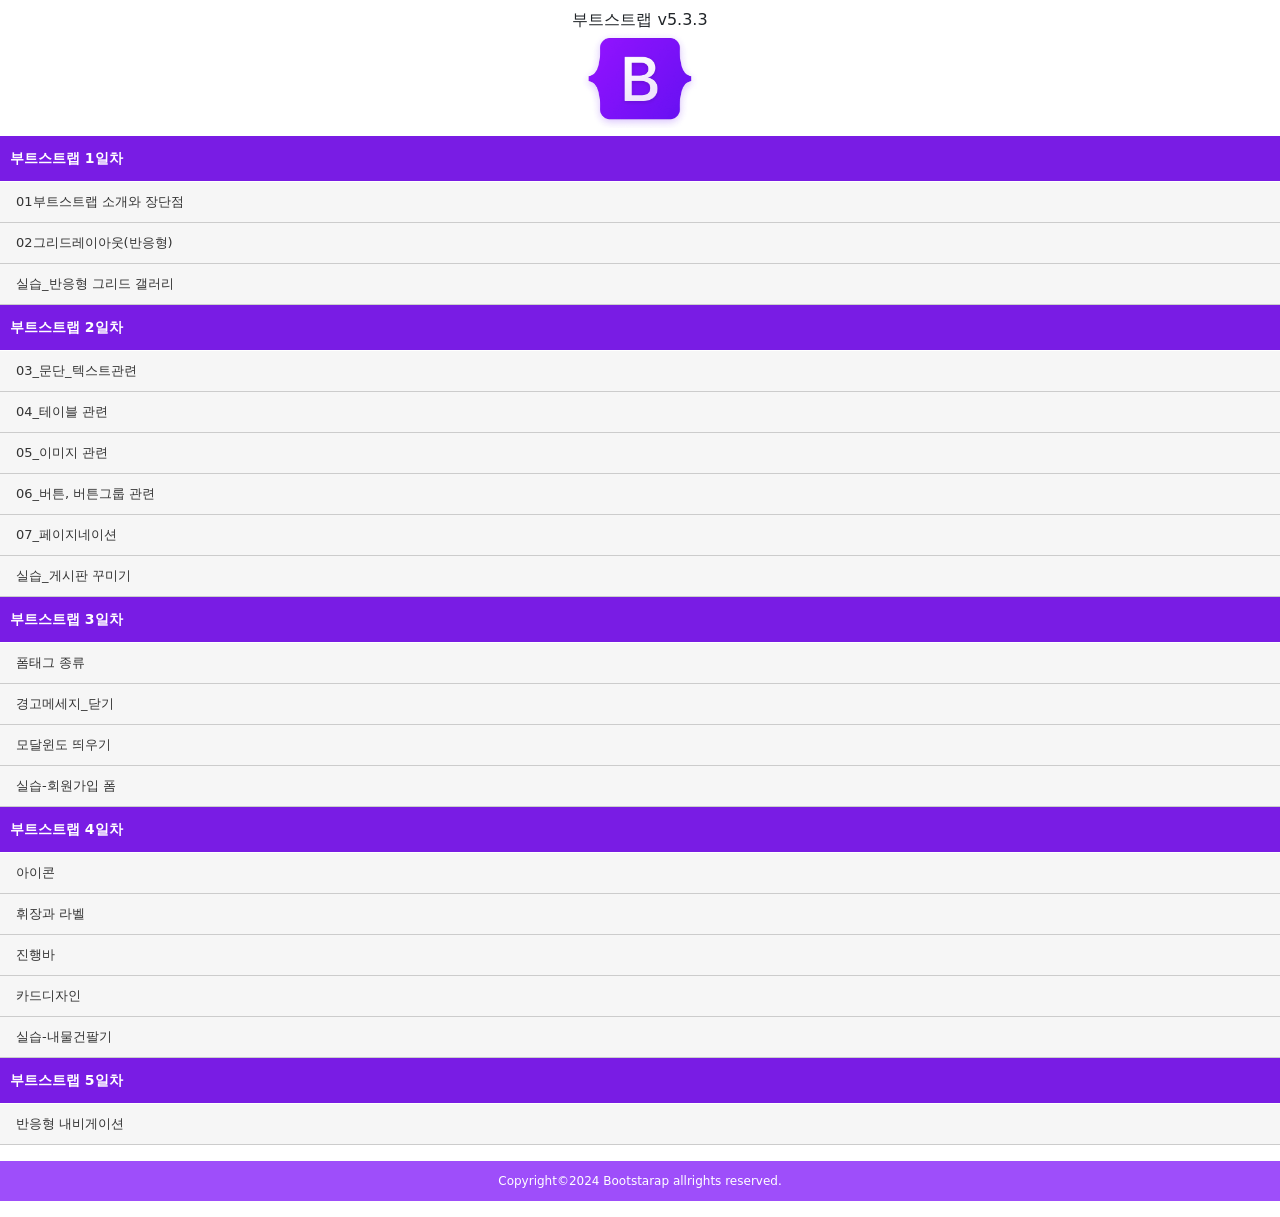
<file: index.html>
<!DOCTYPE html>
<html lang="ko">

<head>
  <meta charset="UTF-8">
  <meta name="viewport" content="width=device-width, initial-scale=1.0">
  <title>Bootstrap - 세계에서 가장 인기있는 HTML, CSS, JS 라이브러리 - Bootstrap 5.3.8</title>
  <!-- 부트스트랩 css -->
  <link href="https://cdn.jsdelivr.net/npm/bootstrap@5.3.8/dist/css/bootstrap.min.css" rel="stylesheet">
  <!-- 부트스트랩 js -->
  <script src="https://cdn.jsdelivr.net/npm/bootstrap@5.3.8/dist/js/bootstrap.bundle.min.js"></script>
  <!-- css서식-->
  <style>
    * {
      margin: 0px;
      padding: 0px;
    }

    h1 {
      font-size: 16px;
      padding-top: 10px;
    }

    h1 img {
      width: 120px;
    }

    /* 테두리 선 */
    .border01 {
      border-top: 3px solid #3c037e;
      border-bottom: 3px solid #7a2bd4;
    }

    /* 제목 배경 */
    .bgcolor01 {
      background: #791ce4;
    }

    dl {
      text-indent: 10px;
      background: rgb(246, 246, 246);
    }

    dt {
      font-size: 14px;
      color: #fff;
      padding: 12px 0px;
      font-weight: bold;
      border-bottom: 1px solid #ffffff;
    }

    dd {
      border-bottom: 1px solid #cccccc;
      text-indent: 16px;
      line-height: 40px;
      margin-bottom: 0px;
    }

    dd>a {
      display: block;
      font-size: 13px;
      color: #333333;
      text-decoration: none;
    }

    dd>a:hover {
      background-color: beige;
    }

    footer {
      background-color: #9e4efa;
      color: #ffffff;
      text-align: center;
      line-height: 40px;
    }

    footer>address {
      font-style: normal;
      font-size: 12px;
    }
  </style>
</head>

<body>
  <!-- 상단 헤더영역 -->
  <header>
    <h1 class="text-center">부트스트랩 v5.3.3<br>
      <img src="./images/bootstrap-logo-shadow.png" alt="상단로고">
    </h1>
  </header>

  <!-- 메인 콘텐츠영역 -->
  <main>
    <section>
      <dl>
        <dt class="bgcolor01">부트스트랩 1일차</dt>
        <dd><a href="./1일차/01부트스트랩 소개와 장단점.html" title="부트스트랩 소개와 장단점">01부트스트랩 소개와 장단점</a></dd>
        <dd><a href="./1일차/03그리드레이아웃(반응형).html" title="그리드레이아웃(반응형)">02그리드레이아웃(반응형)</a></dd>
        <dd><a href="./1일차/04실습하기_반응형 그리드 갤러리.html" title="실습_반응형 그리드 갤러리">실습_반응형 그리드 갤러리</a></dd>
        <dt class="bgcolor01">부트스트랩 2일차</dt>
        <dd><a href="./2일차/01_문단_텍스트_목록관련.html" title="문단_텍스트">03_문단_텍스트관련</a></dd>
        <dd><a href="./2일차/02_테이블 관련.html" title="테이블">04_테이블 관련</a></dd>
        <dd><a href="./3일차/01_이미지 관련.html" title="이미지">05_이미지 관련</a></dd>
        <dd><a href="./2일차/03_버튼관련.html" title="버튼">06_버튼, 버튼그룹 관련</a></dd>
        <dd><a href="./2일차/04_페이지네이션.html" title="페이지네이션">07_페이지네이션</a></dd>
        <dd><a href="./3일차/" title="실습_게시판 꾸미기">실습_게시판 꾸미기</a></dd>
        <dt class="bgcolor01">부트스트랩 3일차</dt>
        <dd><a href="./3일차/02_폼태그.html" title="폼태그">폼태그 종류</a></dd>
        <dd><a href="./3일차/03_경고메세지_닫기.html" title="경고">경고메세지_닫기</a></dd>
        <dd><a href="./3일차/05_실습_로그인폼.html" title="모달윈도">모달윈도 띄우기</a></dd>
        <dd><a href="./3일차/05_실습_회원가입.html" title="회원가입">실습-회원가입 폼</a></dd>
        <dt class="bgcolor01">부트스트랩 4일차</dt>
        <dd><a href="./3일차/" title="아이콘">아이콘</a></dd>
        <dd><a href="./4일차/01_휘장과 라벨.html" title="라벨">휘장과 라벨</a></dd>
        <dd><a href="./4일차/02_진행바.html" title="진행바">진행바</a></dd>
        <dd><a href="./4일차/03_카드디자인.html" title="카드">카드디자인</a></dd>
        <dd><a href="./4일차/실습_내물건팔기.html" title="내물건팔기">실습-내물건팔기</a></dd>
        <dt class="bgcolor01">부트스트랩 5일차</dt>
        <dd><a href="./5일차/01반응형 내비게이션.html" title="반응형 내비게이션">반응형 내비게이션</a></dd>
      </dl>
    </section>
  </main>

  <!-- 푸터영역 -->
  <footer>
    <address>Copyright&copy;2024 Bootstarap allrights reserved.</addressa>
  </footer>
</body>

</html>
</file>
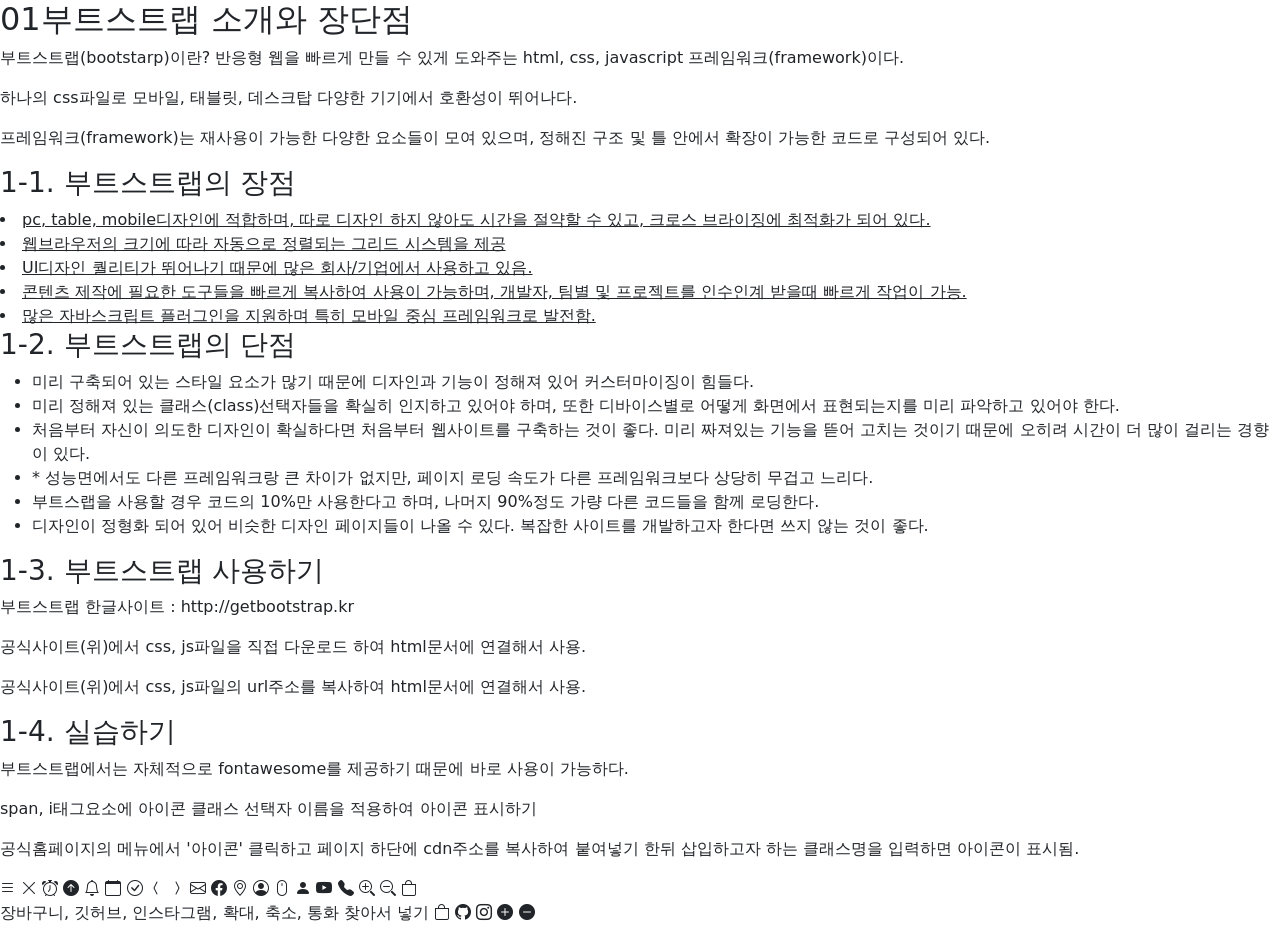
<file: 1일차/01부트스트랩 소개와 장단점.html>
<!DOCTYPE html>
<html lang="ko">
<head>
  <meta charset="UTF-8">
  <meta name="viewport" content="width=device-width, initial-scale=1.0">
  <title>01부트스트랩 소개와 장단점</title>
  <!-- 1. 직접 다운로드하여 연결하기 -->
  <link href="./css/bootstrap.min.css" type="text/css" rel="stylesheet">
  <!-- 2. 자바스크립트 연결하기 -->
  <script src="./js/bootstrap.bundle.min.js"></script>


  <!-- 3. cdn방식으로 css 연결하기 -->
  <link href="https://cdn.jsdelivr.net/npm/bootstrap@5.3.3/dist/css/bootstrap.min.css" rel="stylesheet" integrity="sha384-QWTKZyjpPEjISv5WaRU9OFeRpok6YctnYmDr5pNlyT2bRjXh0JMhjY6hW+ALEwIH" crossorigin="anonymous">
  <!-- 4. cdn방식으로 js 연결하기 -->
  <script src="https://cdn.jsdelivr.net/npm/bootstrap@5.3.3/dist/js/bootstrap.bundle.min.js" integrity="sha384-YvpcrYf0tY3lHB60NNkmXc5s9fDVZLESaAA55NDzOxhy9GkcIdslK1eN7N6jIeHz" crossorigin="anonymous"></script>

  <!-- 5. 부트스트랩에서 제공하는 아이콘 주소 -->
  <link rel="stylesheet" href="https://cdn.jsdelivr.net/npm/bootstrap-icons@1.11.3/font/bootstrap-icons.min.css">
</head>
<body>
  <h2>01부트스트랩 소개와 장단점</h2>
  <p>부트스트랩(bootstarp)이란? 반응형 웹을 빠르게 만들 수 있게 도와주는 html, css, javascript 프레임워크(framework)이다.</p>
  <p>하나의 css파일로 모바일, 태블릿, 데스크탑 다양한 기기에서 호환성이 뛰어나다.</p>
  <p>프레임워크(framework)는 재사용이 가능한 다양한 요소들이 모여 있으며, 정해진 구조 및 틀 안에서 확장이 가능한 코드로 구성되어 있다.</p>

  <h3>1-1. 부트스트랩의 장점</h3>
  <u>
    <li>pc, table, mobile디자인에 적합하며, 따로 디자인 하지 않아도 시간을 절약할 수 있고, 크로스 브라이징에 최적화가 되어 있다.</li>
    <li>웹브라우저의 크기에 따라 자동으로 정렬되는 그리드 시스템을 제공</li>
    <li>UI디자인 퀄리티가 뛰어나기 때문에 많은 회사/기업에서 사용하고 있음.</li>
    <li>콘텐츠 제작에 필요한 도구들을 빠르게 복사하여 사용이 가능하며, 개발자, 팀별 및 프로젝트를 인수인계 받을때 빠르게 작업이 가능.</li>
    <li>많은 자바스크립트 플러그인을 지원하며 특히 모바일 중심 프레임워크로 발전함.</li>
  </u>
  <h3>1-2. 부트스트랩의 단점</h3>
  <ul>
    <li>미리 구축되어 있는 스타일 요소가 많기 때문에 디자인과 기능이 정해져 있어 커스터마이징이 힘들다.</li>
    <li>미리 정해져 있는 클래스(class)선택자들을 확실히 인지하고 있어야 하며, 또한 디바이스별로 어떻게 화면에서 표현되는지를 미리 파악하고 있어야 한다.</li>
    <li>처음부터 자신이 의도한 디자인이 확실하다면 처음부터 웹사이트를 구축하는 것이 좋다. 미리 짜져있는 기능을 뜯어 고치는 것이기 때문에 오히려 시간이 더 많이 걸리는 경향이 있다.</li>
    <li>* 성능면에서도 다른 프레임워크랑 큰 차이가 없지만, 페이지 로딩 속도가 다른 프레임워크보다 상당히 무겁고 느리다.</li>
    <li>부트스랩을 사용할 경우 코드의 10%만 사용한다고 하며, 나머지 90%정도 가량 다른 코드들을 함께 로딩한다.</li>
    <li>디자인이 정형화 되어 있어 비슷한 디자인 페이지들이 나올 수 있다. 복잡한 사이트를 개발하고자 한다면 쓰지 않는 것이 좋다.</li>
  </ul>

  <h3>1-3. 부트스트랩 사용하기</h3>
  <p>부트스트랩 한글사이트 : http://getbootstrap.kr</p>
  <p>공식사이트(위)에서 css, js파일을 직접 다운로드 하여 html문서에 연결해서 사용.</p>
  <p>공식사이트(위)에서 css, js파일의 url주소를 복사하여 html문서에 연결해서 사용.</p>

  <h3>1-4. 실습하기</h3>
  <p>부트스트랩에서는 자체적으로 fontawesome를 제공하기 때문에 바로 사용이 가능하다.</p>
  <p>span, i태그요소에 아이콘 클래스 선택자 이름을 적용하여 아이콘 표시하기</p>
  <p>공식홈페이지의 메뉴에서 '아이콘' 클릭하고 페이지 하단에 cdn주소를 복사하여 붙여넣기 한뒤 삽입하고자 하는 클래스명을 입력하면 아이콘이 표시됨.</p>
  <i class="bi bi-list"></i>   <i class="bi-x-lg"></i>
  <i class="bi-alarm"></i>     <i class="bi bi-arrow-up-circle-fill"></i>
  <i class="bi bi-bell"></i>   <i class="bi bi-calendar"></i> 
  <i class="bi bi-check-circle"></i>
  <i class="bi bi-chevron-compact-left"></i>
  <i class="bi bi-chevron-compact-right"></i>
  <i class="bi bi-envelope"></i>  <i class="bi bi-facebook"></i>
  <i class="bi bi-geo-alt"></i>   <i class="bi bi-person-circle"></i>
  <i class="bi bi-mouse"></i>     
  <i class="bi bi-person-fill"></i>
  <i class="bi bi-youtube"></i>
  <i class="bi bi-telephone-fill"></i>
  <i class="bi bi-zoom-in"></i>
  <i class="bi bi-zoom-out"></i>  
  <i class="bi bi-bag"></i>

  <br>장바구니, 깃허브, 인스타그램, 확대, 축소, 통화 찾아서 넣기
  
  <i class="bi bi-bag"></i>
  <i class="bi bi-github"></i>
  <i class="bi bi-instagram"></i>
  <i class="bi bi-plus-circle-fill"></i>
  <i class="bi bi-dash-circle-fill"></i>
</body>
</html>
</file>
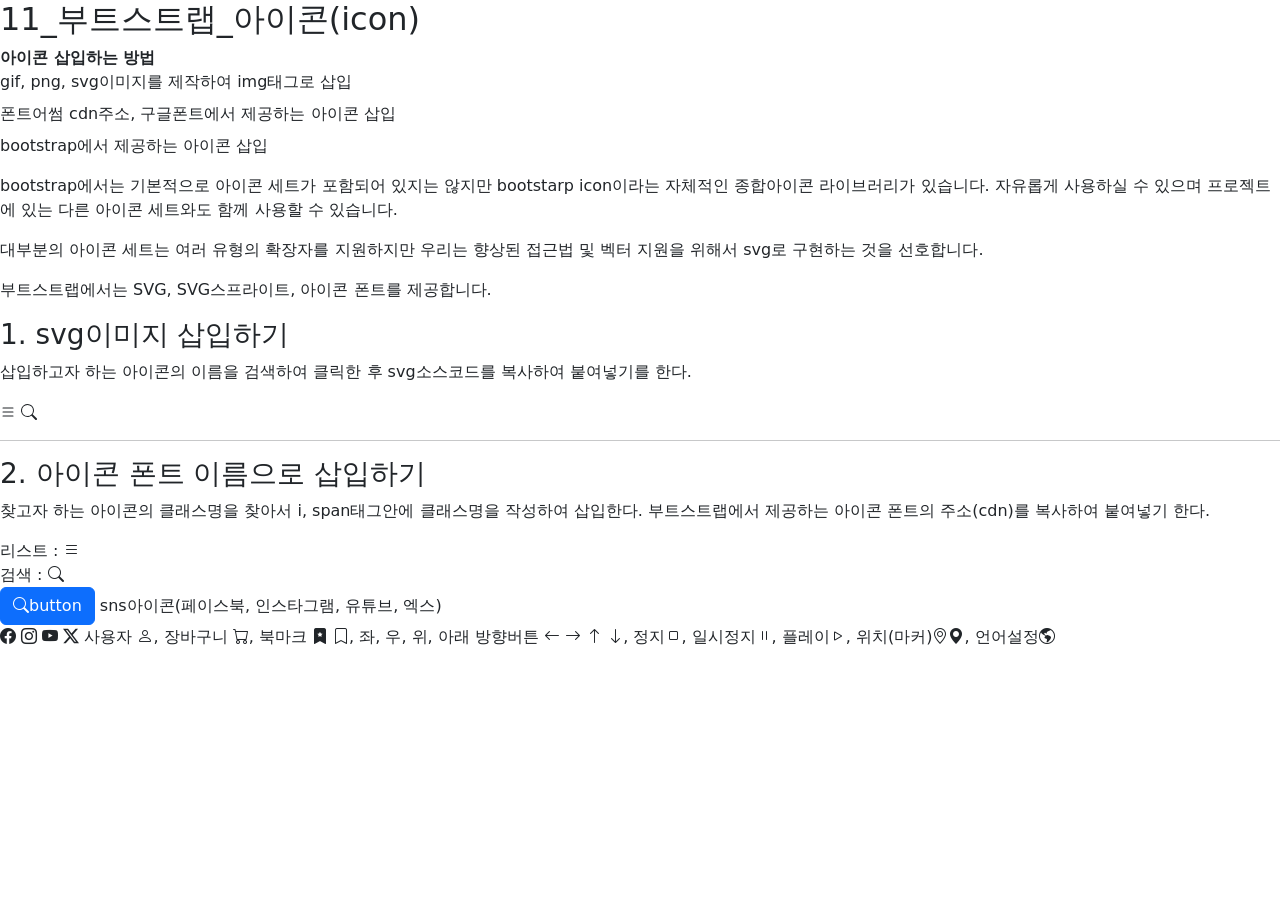
<file: 1일차/02부트스트랩_아이콘.html>
<!DOCTYPE html>
<html lang="ko">
<head>
  <meta charset="UTF-8">
  <meta name="viewport" content="width=device-width, initial-scale=1.0">
  <title>11_부트스트랩_아이콘(icon)</title>
  <!-- 1. 부트스트랩 css -->
  <link href="https://cdn.jsdelivr.net/npm/bootstrap@5.3.3/dist/css/bootstrap.min.css" rel="stylesheet">
  <!-- 2. 부트스트랩 js -->
  <script src="https://cdn.jsdelivr.net/npm/bootstrap@5.3.3/dist/js/bootstrap.bundle.min.js" ></script>
  <!-- 3. 부트스트랩 아이콘주소 -->
  <link rel="stylesheet" href="https://cdn.jsdelivr.net/npm/bootstrap-icons@1.11.3/font/bootstrap-icons.min.css">
</head>
<body>
  <h2>11_부트스트랩_아이콘(icon)</h2>
  <dl>
    <dt>아이콘 삽입하는 방법</dt>
    <dd>gif, png, svg이미지를 제작하여 img태그로 삽입</dd>
    <dd>폰트어썸 cdn주소, 구글폰트에서 제공하는 아이콘 삽입</dd>
    <dd>bootstrap에서 제공하는 아이콘 삽입</dd>
  </dl>
  <p>bootstrap에서는 기본적으로 아이콘 세트가 포함되어 있지는 않지만 bootstarp icon이라는 자체적인 종합아이콘 라이브러리가 있습니다. 자유롭게 사용하실 수 있으며 프로젝트에 있는 다른 아이콘 세트와도 함께 사용할 수 있습니다.</p>
  <p>대부분의 아이콘 세트는 여러 유형의 확장자를 지원하지만 우리는 향상된 접근법 및 벡터 지원을 위해서 svg로 구현하는 것을 선호합니다.</p>
  <p>부트스트랩에서는 SVG, SVG스프라이트, 아이콘 폰트를 제공합니다.</p>

  <h3>1. svg이미지 삽입하기</h3>
  <p>삽입하고자 하는 아이콘의 이름을 검색하여 클릭한 후 svg소스코드를 복사하여 붙여넣기를 한다.</p>
  <svg xmlns="http://www.w3.org/2000/svg" width="16" height="16" fill="currentColor" class="bi bi-list" viewBox="0 0 16 16">
    <path fill-rule="evenodd" d="M2.5 12a.5.5 0 0 1 .5-.5h10a.5.5 0 0 1 0 1H3a.5.5 0 0 1-.5-.5m0-4a.5.5 0 0 1 .5-.5h10a.5.5 0 0 1 0 1H3a.5.5 0 0 1-.5-.5m0-4a.5.5 0 0 1 .5-.5h10a.5.5 0 0 1 0 1H3a.5.5 0 0 1-.5-.5"/>
  </svg>
  <svg xmlns="http://www.w3.org/2000/svg" width="16" height="16" fill="currentColor" class="bi bi-search" viewBox="0 0 16 16">
    <path d="M11.742 10.344a6.5 6.5 0 1 0-1.397 1.398h-.001q.044.06.098.115l3.85 3.85a1 1 0 0 0 1.415-1.414l-3.85-3.85a1 1 0 0 0-.115-.1zM12 6.5a5.5 5.5 0 1 1-11 0 5.5 5.5 0 0 1 11 0"/>
  </svg>

  <hr>

  <h3>2. 아이콘 폰트 이름으로 삽입하기</h3>
  <p>찾고자 하는 아이콘의 클래스명을 찾아서 i, span태그안에 클래스명을 작성하여 삽입한다. 부트스트랩에서 제공하는 아이콘 폰트의 주소(cdn)를 복사하여 붙여넣기 한다.</p>
  리스트 : <i class="bi bi-list"></i><br>
  검색 : <i class="bi bi-search"></i><br>
  <button class="btn btn-primary"><i class="bi bi-search"></i>button</button>
  sns아이콘(페이스북, 인스타그램, 유튜브, 엑스)<br>
  <i class="bi bi-facebook"></i>
  <i class="bi bi-instagram"></i>
  <i class="bi bi-youtube"></i>
  <i class="bi bi-twitter-x"></i>

  사용자 <i class="bi bi-person"></i>, 
  장바구니 <i class="bi bi-cart"></i>, 
  북마크 
  <i class="bi bi-bookmark-star-fill"></i>
  <i class="bi bi-bookmark"></i>,
  좌, 우, 위, 아래 방향버튼 
  <i class="bi bi-arrow-left"></i>
  <i class="bi bi-arrow-right"></i>
  <i class="bi bi-arrow-up"></i>
  <i class="bi bi-arrow-down"></i>,
  정지<i class="bi bi-stop"></i>, 일시정지<i class="bi bi-pause"></i>, 
  플레이<i class="bi bi-play"></i>,
  위치(마커)<i class="bi bi-geo-alt"></i><i class="bi bi-geo-alt-fill"></i>,
  언어설정<i class="bi bi-globe-americas">

</body>
</html>
</file>
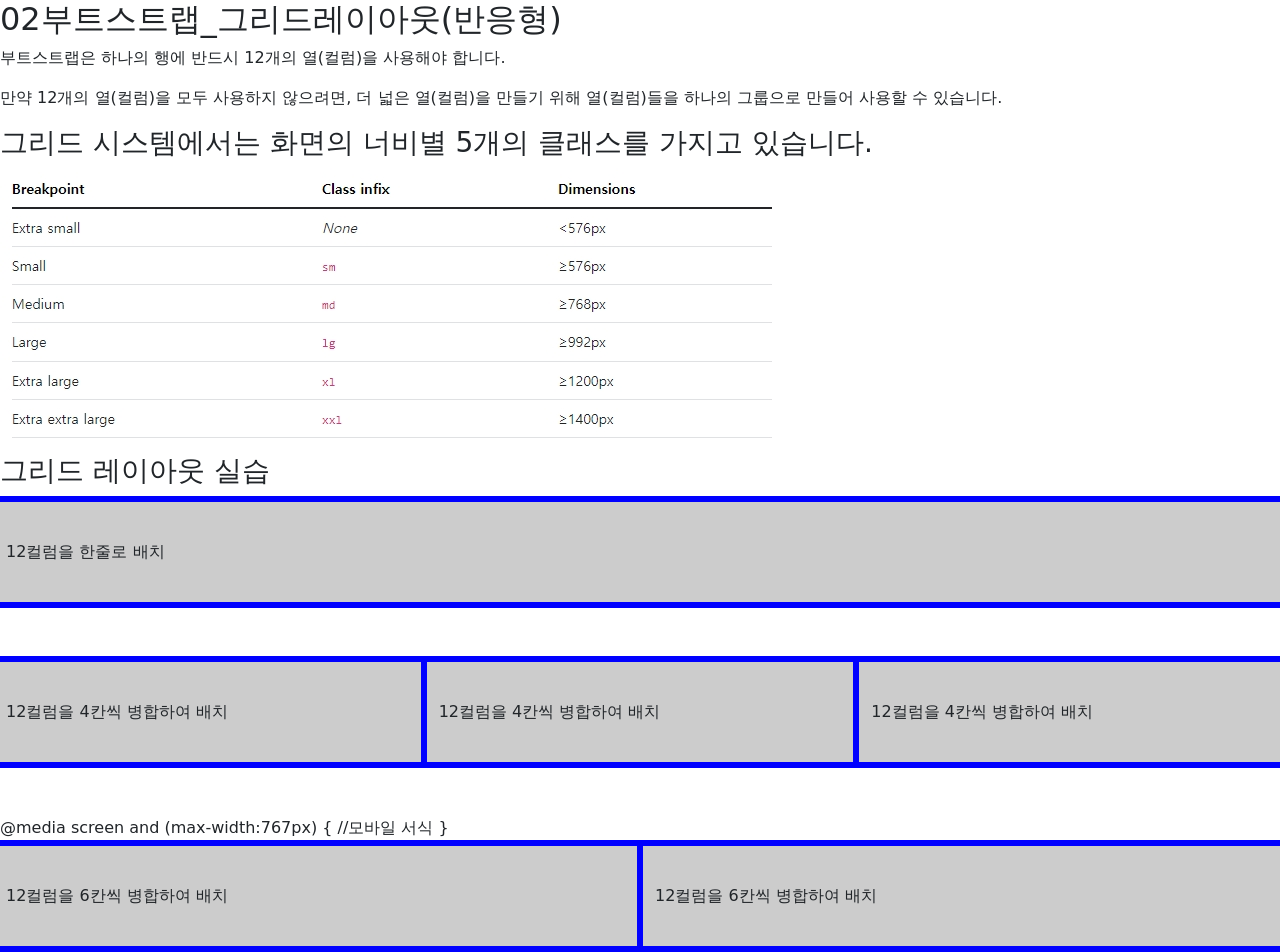
<file: 1일차/03그리드레이아웃(반응형).html>
<!DOCTYPE html>
<html lang="ko">
<head>
  <meta charset="UTF-8">
  <meta name="viewport" content="width=device-width, initial-scale=1.0">
  <title>02부트스트랩_그리드레이아웃(반응형)</title>
  <!-- 1. 부트스트랩 cdn방식으로 css연결하기 -->
  <link href="https://cdn.jsdelivr.net/npm/bootstrap@5.3.3/dist/css/bootstrap.min.css" rel="stylesheet">

  <style>
    div{
      background:#ccc;
      border:3px solid #00f;
      line-height:100px;
    }
  </style>

  <!-- 2. 부트스트랩 cdn방식으로 js연결하기 -->
  <script src="https://cdn.jsdelivr.net/npm/bootstrap@5.3.3/dist/js/bootstrap.bundle.min.js"></script>
</body>
</head>
<body>
  <h2>02부트스트랩_그리드레이아웃(반응형)</h2>
  <p>부트스트랩은 하나의 행에 반드시 12개의 열(컬럼)을 사용해야 합니다.</p>
  <p>만약 12개의 열(컬럼)을 모두 사용하지 않으려면, 더 넓은 열(컬럼)을 만들기 위해 열(컬럼)들을 하나의 그룹으로 만들어 사용할 수 있습니다.</p>
  <h3>그리드 시스템에서는 화면의 너비별 5개의 클래스를 가지고 있습니다.</h3>
  <img src="./images/breakpoint.jpg" alt="해상도별 클래스이름">

  <h3>그리드 레이아웃 실습</h3>
  <div class="row"><!-- 992px이상인 경우 -->
    <div class="col-lg-12">12컬럼을 한줄로 배치</div>
  </div>
  
  <br><br>

  <div class="row"><!-- 768px이상인 경우 -->
    <div class="col-md-4">12컬럼을 4칸씩 병합하여 배치</div>
    <div class="col-md-4">12컬럼을 4칸씩 병합하여 배치</div>
    <div class="col-md-4">12컬럼을 4칸씩 병합하여 배치</div>
  </div>

  <br><br>
  @media screen and (max-width:767px) {
    //모바일 서식 
  }
  <div class="row"><!-- 576px 이상인 경우 -->
    <div class="col-sm-6">12컬럼을 6칸씩 병합하여 배치</div>
    <div class="col-sm-6">12컬럼을 6칸씩 병합하여 배치</div>
  </div>


</body>
</html>
</file>
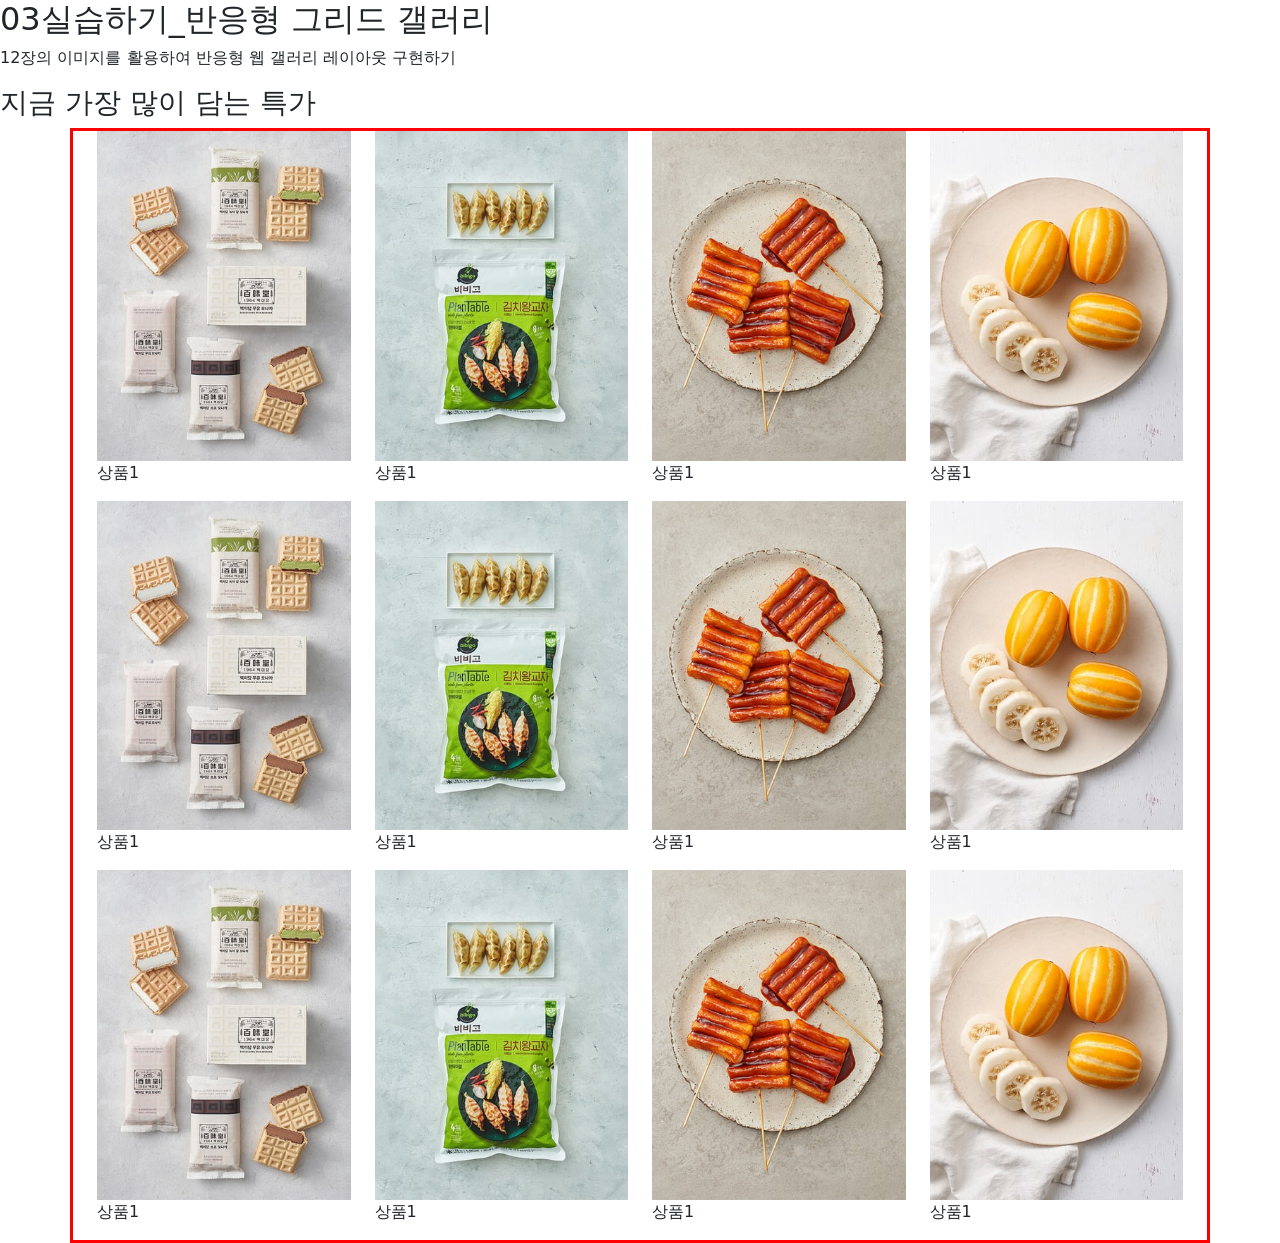
<file: 1일차/04실습하기_반응형 그리드 갤러리.html>
<!DOCTYPE html>
<html lang="ko">
<head>
  <meta charset="UTF-8">
  <meta name="viewport" content="width=device-width, initial-scale=1.0">
  <title>03실습하기_반응형 그리드 갤러리</title>
  <!-- 부트스트랩 css -->
  <link href="https://cdn.jsdelivr.net/npm/bootstrap@5.3.3/dist/css/bootstrap.min.css" rel="stylesheet">
  <style>
    .product{
      margin:0 auto;
      border:3px solid #f00;
    }
    img{width:100%;}
  </style>
  <!-- 부트스트랩 js -->
  <script src="https://cdn.jsdelivr.net/npm/bootstrap@5.3.3/dist/js/bootstrap.bundle.min.js"></script>
</head>
<body>
  <h2>03실습하기_반응형 그리드 갤러리</h2>
  <p>12장의 이미지를 활용하여 반응형 웹 갤러리 레이아웃 구현하기</p>
  
  <h3>지금 가장 많이 담는 특가</h3>
  <article class="product container-xl row">
    <figure class="col-xl-3 col-md-4 col-sm-6">
      <img src="./images/product01.jpg" alt="">
      <figcaption>상품1</figcaption>
    </figure>
    <figure class="col-xl-3 col-md-4 col-sm-6">
      <img src="./images/product02.jpg" alt="">
      <figcaption>상품1</figcaption>
    </figure>
    <figure class="col-xl-3 col-md-4 col-sm-6">
      <img src="./images/product03.jpg" alt="">
      <figcaption>상품1</figcaption>
    </figure>
    <figure class="col-xl-3 col-md-4 col-sm-6">
      <img src="./images/product04.jpeg" alt="">
      <figcaption>상품1</figcaption>
    </figure >
    <figure class="col-xl-3 col-md-4 col-sm-6">
      <img src="./images/product01.jpg" alt="">
      <figcaption>상품1</figcaption>
    </figure>
    <figure class="col-xl-3 col-md-4 col-sm-6">
      <img src="./images/product02.jpg" alt="">
      <figcaption>상품1</figcaption>
    </figure>
    <figure class="col-xl-3 col-md-4 col-sm-6">
      <img src="./images/product03.jpg" alt="">
      <figcaption>상품1</figcaption>
    </figure>
    <figure class="col-xl-3 col-md-4 col-sm-6">
      <img src="./images/product04.jpeg" alt="">
      <figcaption>상품1</figcaption>
    </figure>
    <figure class="col-xl-3 col-md-4 col-sm-6">
      <img src="./images/product01.jpg" alt="">
      <figcaption>상품1</figcaption>
    </figure>
    <figure class="col-xl-3 col-md-4 col-sm-6">
      <img src="./images/product02.jpg" alt="">
      <figcaption>상품1</figcaption>
    </figure>
    <figure class="col-xl-3 col-md-4 col-sm-6">
      <img src="./images/product03.jpg" alt="">
      <figcaption>상품1</figcaption>
    </figure>
    <figure class="col-xl-3 col-md-4 col-sm-6">
      <img src="./images/product04.jpeg" alt="">
      <figcaption>상품1</figcaption>
    </figure>
  </article>
</body>
</html>
</file>
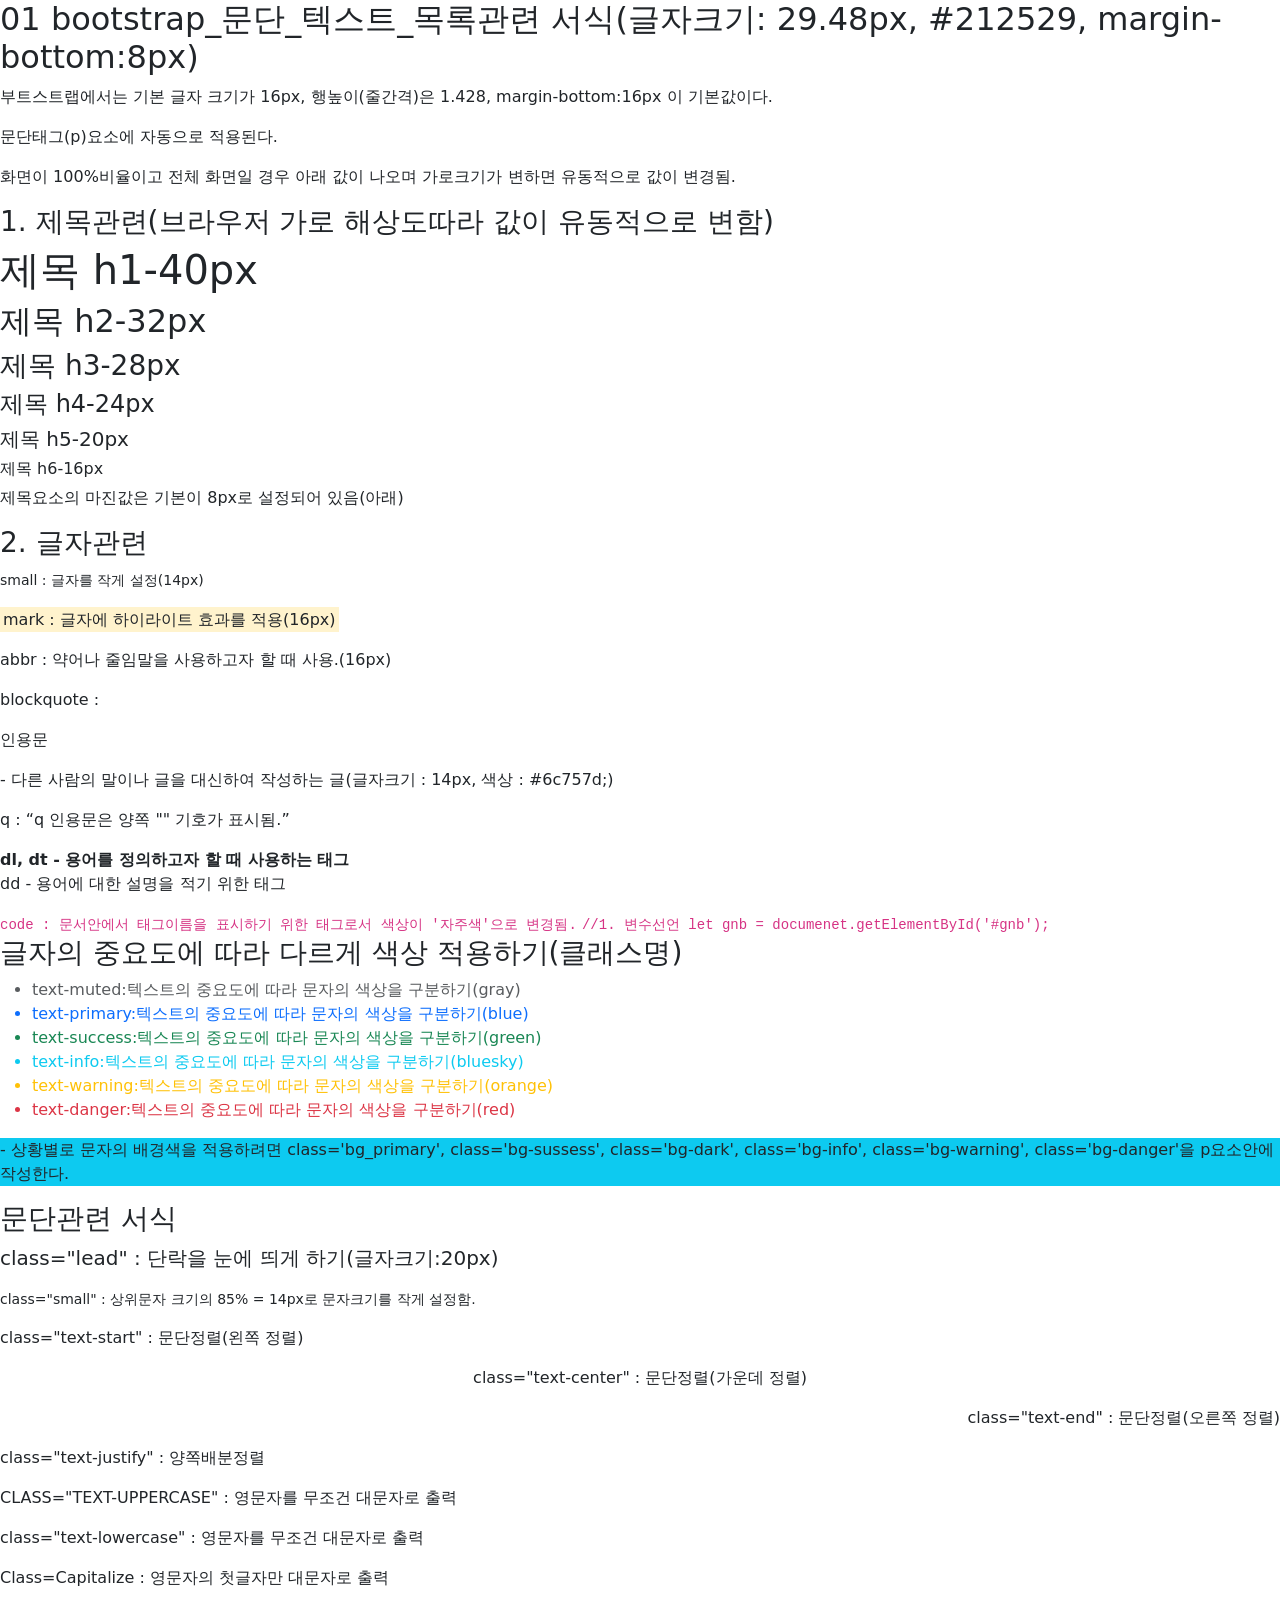
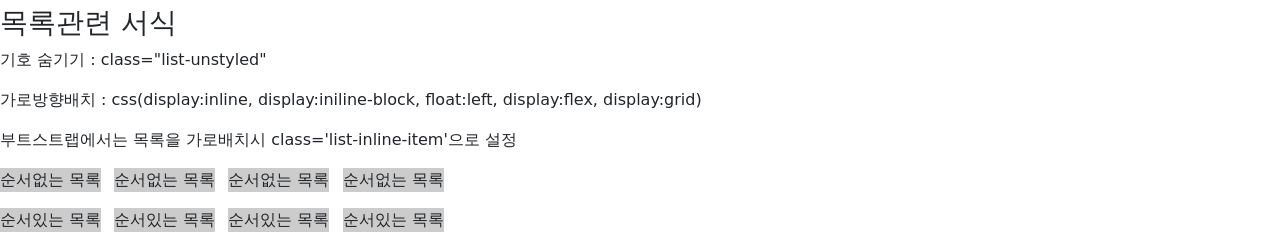
<file: 2일차/01_문단_텍스트_목록관련.html>
<!DOCTYPE html>
<html lang="ko">
<head>
  <meta charset="UTF-8">
  <meta name="viewport" content="width=device-width, initial-scale=1.0">
  <title>01 bootstrap_문단_텍스트 관련 서식</title>
  <!-- 1. 부트스트랩 css서식 -->
  <link href="https://cdn.jsdelivr.net/npm/bootstrap@5.3.8/dist/css/bootstrap.min.css" rel="stylesheet">

  <!-- 2. 부트스트랩 js -->
  <script src="https://cdn.jsdelivr.net/npm/bootstrap@5.3.8/dist/js/bootstrap.bundle.min.js"></script>

  <style>
    .list-unstyled li{background:#ccc;}
  </style>
</head>
<body>
  <h2>01 bootstrap_문단_텍스트_목록관련 서식(글자크기: 29.48px, #212529, margin-bottom:8px)</h2>
  <p>부트스트랩에서는 기본 글자 크기가 16px, 행높이(줄간격)은 1.428, margin-bottom:16px 이 기본값이다.</p>
  <p>문단태그(p)요소에 자동으로 적용된다.</p>
  <p>화면이 100%비율이고 전체 화면일 경우 아래 값이 나오며 가로크기가 변하면 유동적으로 값이 변경됨.</p>

  <h3>1. 제목관련(브라우저 가로 해상도따라 값이 유동적으로 변함)</h3>
  <h1>제목 h1-40px</h1>
  <h2>제목 h2-32px</h2>
  <h3>제목 h3-28px</h3>
  <h4>제목 h4-24px</h4>
  <h5>제목 h5-20px</h5>
  <h6>제목 h6-16px</h6>
  <p>제목요소의 마진값은 기본이 8px로 설정되어 있음(아래)</p>

  <h3>2. 글자관련</h3>
  <p><small>small : 글자를 작게 설정(14px)</small></p>
  <p><mark>mark : 글자에 하이라이트 효과를 적용(16px)</mark></p>
  <p>abbr : <abbr>약어나 줄임말</abbr>을 사용하고자 할 때 사용.(16px)</p>
  <p>blockquote : <blockquote>인용문</blockquote> - 다른 사람의 말이나 글을 대신하여 작성하는 글(글자크기 : 14px, 색상 : #6c757d;)</p>
  <p>q : <q>q 인용문은 양쪽 "" 기호가 표시됨.</q> </p>
  <dl>
    <dt>dl, dt - 용어를 정의하고자 할 때 사용하는 태그</dt>
    <dd>dd - 용어에 대한 설명을 적기 위한 태그</dd>
  </dl>

  <code>code : 문서안에서 태그이름을 표시하기 위한 태그로서 색상이 '자주색'으로 변경됨.</code>
  <code>
    //1. 변수선언
    let gnb = documenet.getElementById('#gnb');
  </code>

  <h3>글자의 중요도에 따라 다르게 색상 적용하기(클래스명)</h3>
  <ul>
    <li class="text-muted">text-muted:텍스트의 중요도에 따라 문자의 색상을 구분하기(gray)</li>
    <li class="text-primary">text-primary:텍스트의 중요도에 따라 문자의 색상을 구분하기(blue)</li>
    <li class="text-success">text-success:텍스트의 중요도에 따라 문자의 색상을 구분하기(green)</li>
    <li class="text-info">text-info:텍스트의 중요도에 따라 문자의 색상을 구분하기(bluesky)</li>
    <li class="text-warning">text-warning:텍스트의 중요도에 따라 문자의 색상을 구분하기(orange)</li>
    <li class="text-danger">text-danger:텍스트의 중요도에 따라 문자의 색상을 구분하기(red)</li>
  </ul>

  <p class="bg-info">- 상황별로 문자의 배경색을 적용하려면 class='bg_primary', class='bg-sussess', class='bg-dark', class='bg-info', class='bg-warning', class='bg-danger'을 p요소안에 작성한다.</p>

  <h3>문단관련 서식</h3>
  <p class="lead">class="lead" : 단락을 눈에 띄게 하기(글자크기:20px)</p>
  <p class="small">class="small" : 상위문자 크기의 85% = 14px로 문자크기를 작게 설정함.</p>
  <p class="text-start">class="text-start" : 문단정렬(왼쪽 정렬)</p>
  <p class="text-center">class="text-center" : 문단정렬(가운데 정렬)</p>
  <p class="text-end">class="text-end" : 문단정렬(오른쪽 정렬)</p>
  <p class="text-justify">class="text-justify" : 양쪽배분정렬</p>
  <p class="text-uppercase">class="text-uppercase" : 영문자를 무조건 대문자로 출력</p>
  <p class="text-lowercase">class="text-lowercase" : 영문자를 무조건 대문자로 출력</p>
  <p class="text-capitalize">class=capitalize : 영문자의 첫글자만 대문자로 출력</p>

  <h3>목록관련 서식</h3>
  <p>기호 숨기기 : class="list-unstyled"</p>
  <p>가로방향배치 : css(display:inline, display:iniline-block, float:left, display:flex, display:grid)</p>
  <p>부트스트랩에서는 목록을 가로배치시 class='list-inline-item'으로 설정</p>

  <ul class="list-unstyled">
    <li class="list-inline-item">순서없는 목록</li>
    <li class="list-inline-item">순서없는 목록</li>
    <li class="list-inline-item">순서없는 목록</li>
    <li class="list-inline-item">순서없는 목록</li>
  </ul>

  <ol class="list-unstyled">
    <li class="list-inline-item">순서있는 목록</li>
    <li class="list-inline-item">순서있는 목록</li>
    <li class="list-inline-item">순서있는 목록</li>
    <li class="list-inline-item">순서있는 목록</li>
  </ol>

</body>
</html>
</file>
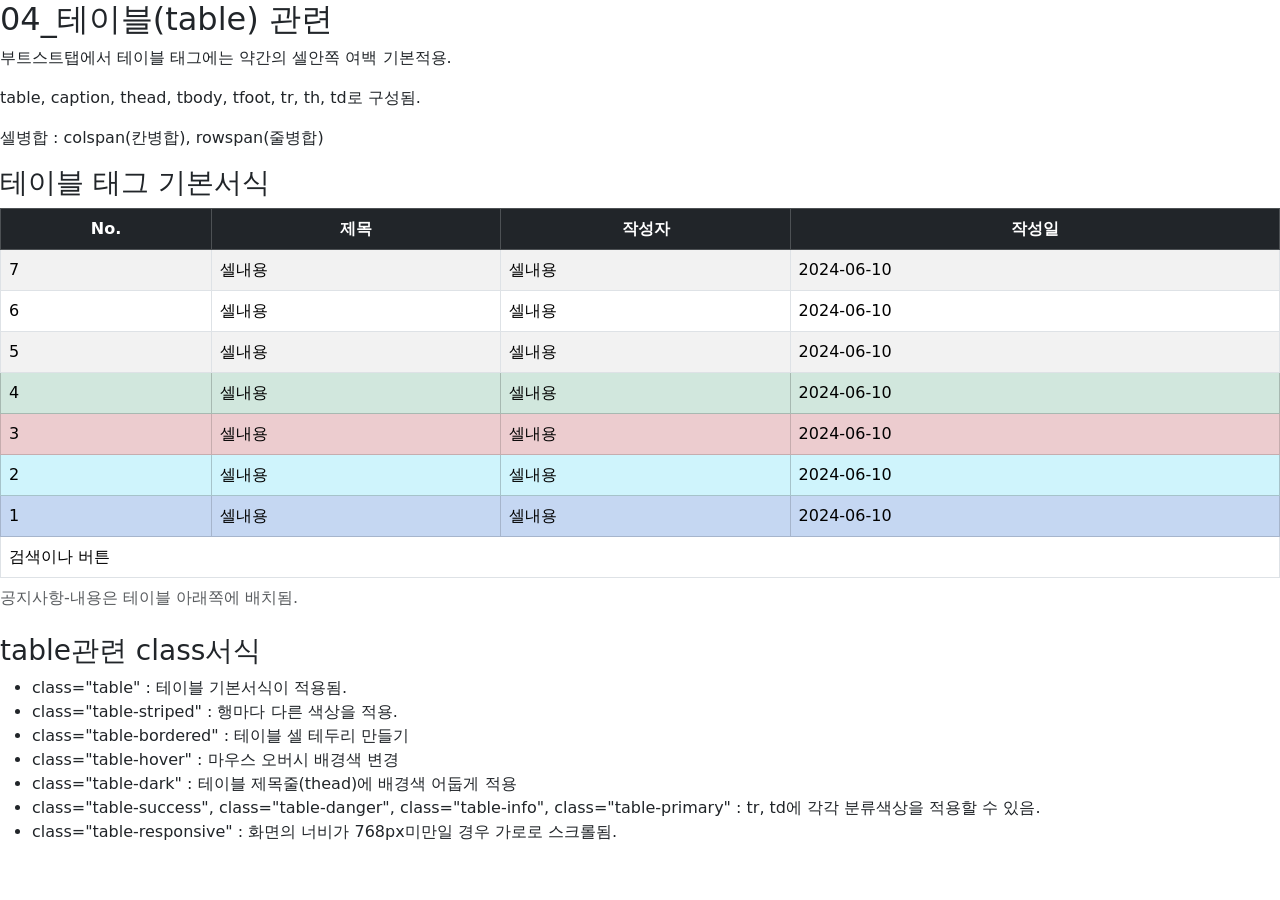
<file: 2일차/02_테이블 관련.html>
<!DOCTYPE html>
<html lang="ko">
<head>
  <meta charset="UTF-8">
  <meta name="viewport" content="width=device-width, initial-scale=1.0">
  <title>부트스트랩 04_테이블(table) 관련</title>
  <!-- 부트스트랩 css서식 -->
  <link href="https://cdn.jsdelivr.net/npm/bootstrap@5.3.3/dist/css/bootstrap.min.css" rel="stylesheet">
  <!-- 부트스트랩 js -->
  <script src="https://cdn.jsdelivr.net/npm/bootstrap@5.3.3/dist/js/bootstrap.bundle.min.js"></script>
</head>
<body>
  <h2>04_테이블(table) 관련</h2>
  <p>부트스트탭에서 테이블 태그에는 약간의 셀안쪽 여백 기본적용.</p>
  <p>table, caption, thead, tbody, tfoot, tr, th, td로 구성됨.</p>
  <p>셀병합 : colspan(칸병합), rowspan(줄병합)</p>

  <h3>테이블 태그 기본서식</h3>
  <table class="table table-striped table-bordered table-hover">
    <caption>공지사항-내용은 테이블 아래쪽에 배치됨.</caption>
    <thead class="table-dark">
      <tr class="text-center">
        <th>No.</th><th>제목</th><th>작성자</th><th>작성일</th>
      </tr>
    </thead><h3
    <tbody>
      <tr><td>7</td><td>셀내용</td><td>셀내용</td><td>2024-06-10</td></tr>
      <tr><td>6</td><td>셀내용</td><td>셀내용</td><td>2024-06-10</td></tr>
      <tr><td>5</td><td>셀내용</td><td>셀내용</td><td>2024-06-10</td></tr>
      <tr class="table-success"><td>4</td><td>셀내용</td><td>셀내용</td><td>2024-06-10</td></tr>
      <tr class="table-danger"><td>3</td><td>셀내용</td><td>셀내용</td><td>2024-06-10</td></tr>
      <tr class="table-info"><td>2</td><td>셀내용</td><td>셀내용</td><td>2024-06-10</td></tr>
      <tr class="table-primary"><td>1</td><td>셀내용</td><td>셀내용</td><td>2024-06-10</td></tr>
    </tbody>
    <tfoot>
      <tr>
        <td colspan="4">검색이나 버튼</td>
      </tr>
    </tfoot>
  </table>

  <h3>table관련 class서식</h3>
  <ul>
    <li>class="table" : 테이블 기본서식이 적용됨.</li>
    <li>class="table-striped" : 행마다 다른 색상을 적용.</li>
    <li>class="table-bordered" : 테이블 셀 테두리 만들기</li>
    <li>class="table-hover" : 마우스 오버시 배경색 변경</li>
    <li>class="table-dark" : 테이블 제목줄(thead)에 배경색 어둡게 적용</li>
    <li>class="table-success", class="table-danger", class="table-info", class="table-primary" : tr, td에 각각 분류색상을 적용할 수 있음.</li>
    <li>class="table-responsive" : 화면의 너비가 768px미만일 경우 가로로 스크롤됨.</li>
  </ul>

</body>
</html>
</file>
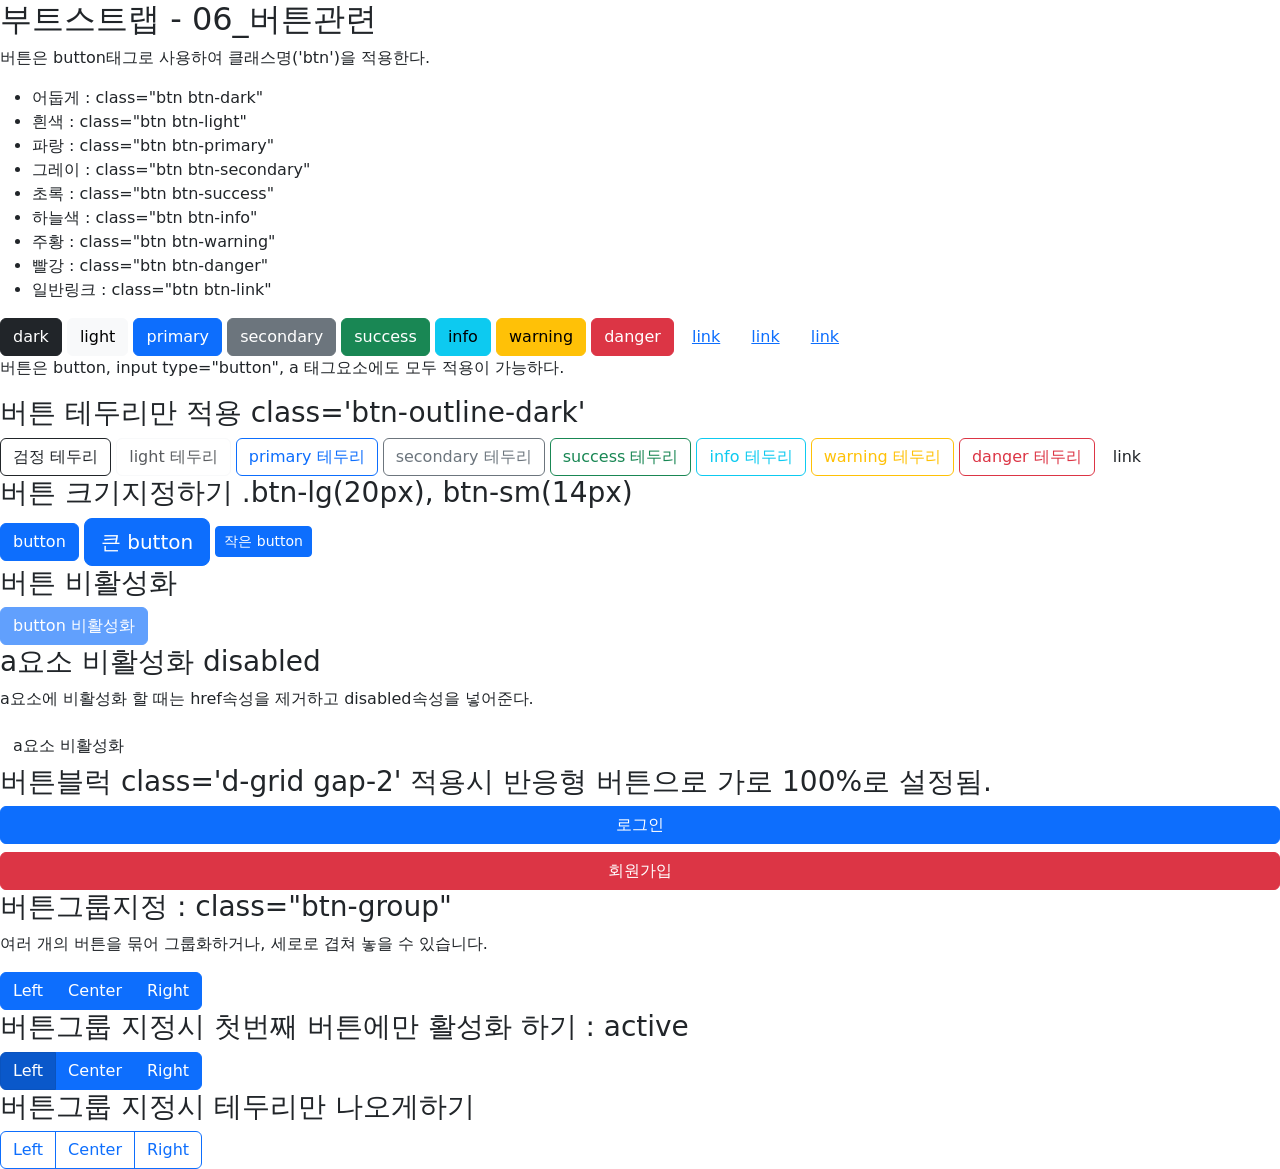
<file: 2일차/03_버튼관련.html>
<!DOCTYPE html>
<html lang="ko">
<head>
  <meta charset="UTF-8">
  <meta name="viewport" content="width=device-width, initial-scale=1.0">
  <title>부트스트랩 - 06_버튼관련</title>
  <link href="https://cdn.jsdelivr.net/npm/bootstrap@5.3.3/dist/css/bootstrap.min.css" rel="stylesheet">
  <script src="https://cdn.jsdelivr.net/npm/bootstrap@5.3.3/dist/js/bootstrap.bundle.min.js"></script>
</head>
<body>
  <h2>부트스트랩 - 06_버튼관련</h2>
  <p>버튼은 button태그로 사용하여 클래스명('btn')을 적용한다.</p>
  <ul>
    <li>어둡게 : class="btn btn-dark"</li>
    <li>흰색 : class="btn btn-light"</li>
    <li>파랑 : class="btn btn-primary"</li>
    <li>그레이 : class="btn btn-secondary"</li>
    <li>초록 : class="btn btn-success"</li>
    <li>하늘색 : class="btn btn-info"</li>
    <li>주황 : class="btn btn-warning"</li>
    <li>빨강 : class="btn btn-danger"</li>
    <li>일반링크 : class="btn btn-link"</li>
  </ul>
  <button class="btn btn-dark">dark</button>
  <button class="btn btn-light">light</button>
  <button class="btn btn-primary">primary</button>
  <button class="btn btn-secondary">secondary</button>
  <button class="btn btn-success">success</button>
  <button class="btn btn-info">info</button>
  <button class="btn btn-warning">warning</button>
  <button class="btn btn-danger">danger</button>

  <button class="btn btn-link">link</button>
  <input type="button" class="btn btn-link" value="link">
  <a href="#" class="btn btn-link">link</a>
  <p>버튼은 button, input type="button", a 태그요소에도 모두 적용이 가능하다.</p>

  <h3>버튼 테두리만 적용 class='btn-outline-dark'</h3>
  <button class="btn btn-outline-dark">검정 테두리</button>
  <button class="btn btn-outline-light text-muted">light 테두리</button>
  <button class="btn btn-outline-primary">primary 테두리</button>
  <button class="btn btn-outline-secondary">secondary 테두리</button>
  <button class="btn btn-outline-success">success 테두리</button>
  <button class="btn btn-outline-info">info 테두리</button>
  <button class="btn btn-outline-warning">warning 테두리</button>
  <button class="btn btn-outline-danger">danger 테두리</button>
  <button class="btn btn-outline-link">link</button>

  <h3>버튼 크기지정하기 .btn-lg(20px), btn-sm(14px)</h3>
  <button type="button" class="btn btn-primary">button</button>
  <button type="button" class="btn btn-primary btn-lg">큰 button</button>
  <button type="button" class="btn btn-primary btn-sm">작은 button</button>

  <h3>버튼 비활성화</h3>
  <button type="button" class="btn btn-primary" disabled>button 비활성화</button>

  <h3>a요소 비활성화 disabled</h3>
  <p>a요소에 비활성화 할 때는 href속성을 제거하고 disabled속성을 넣어준다.</p>
  <a disabled class="btn">a요소 비활성화</a>

  <h3>버튼블럭 class='d-grid gap-2' 적용시 반응형 버튼으로 가로 100%로 설정됨.</h3>
  <div class='d-grid gap-2'>
    <button type='button' class="btn btn-primary">로그인</button>
    <button type='button' class="btn btn-danger">회원가입</button>
  </div>

  <h3>버튼그룹지정 : class="btn-group"</h3>
  <p>여러 개의 버튼을 묶어 그룹화하거나, 세로로 겹쳐 놓을 수 있습니다. </p>
  <div class="btn-group">
    <button type="button" class="btn btn-primary">Left</button>
    <button type="button" class="btn btn-primary">Center</button>
    <button type="button" class="btn btn-primary">Right</button>
  </div>

  <h3>버튼그룹 지정시 첫번째 버튼에만 활성화 하기 : active</h3>
  <div class="btn-group" role="group" aria-label="Basic example">
    <button type="button" class="btn btn-primary active">Left</button>
    <button type="button" class="btn btn-primary">Center</button>
    <button type="button" class="btn btn-primary">Right</button>
  </div>

  <h3>버튼그룹 지정시 테두리만 나오게하기</h3>
  <div class="btn-group">
    <button type="button" class="btn btn-outline-primary">Left</button>
    <button type="button" class="btn btn-outline-primary">Center</button>
    <button type="button" class="btn btn-outline-primary">Right</button>
  </div>
</body>
</html>
</file>
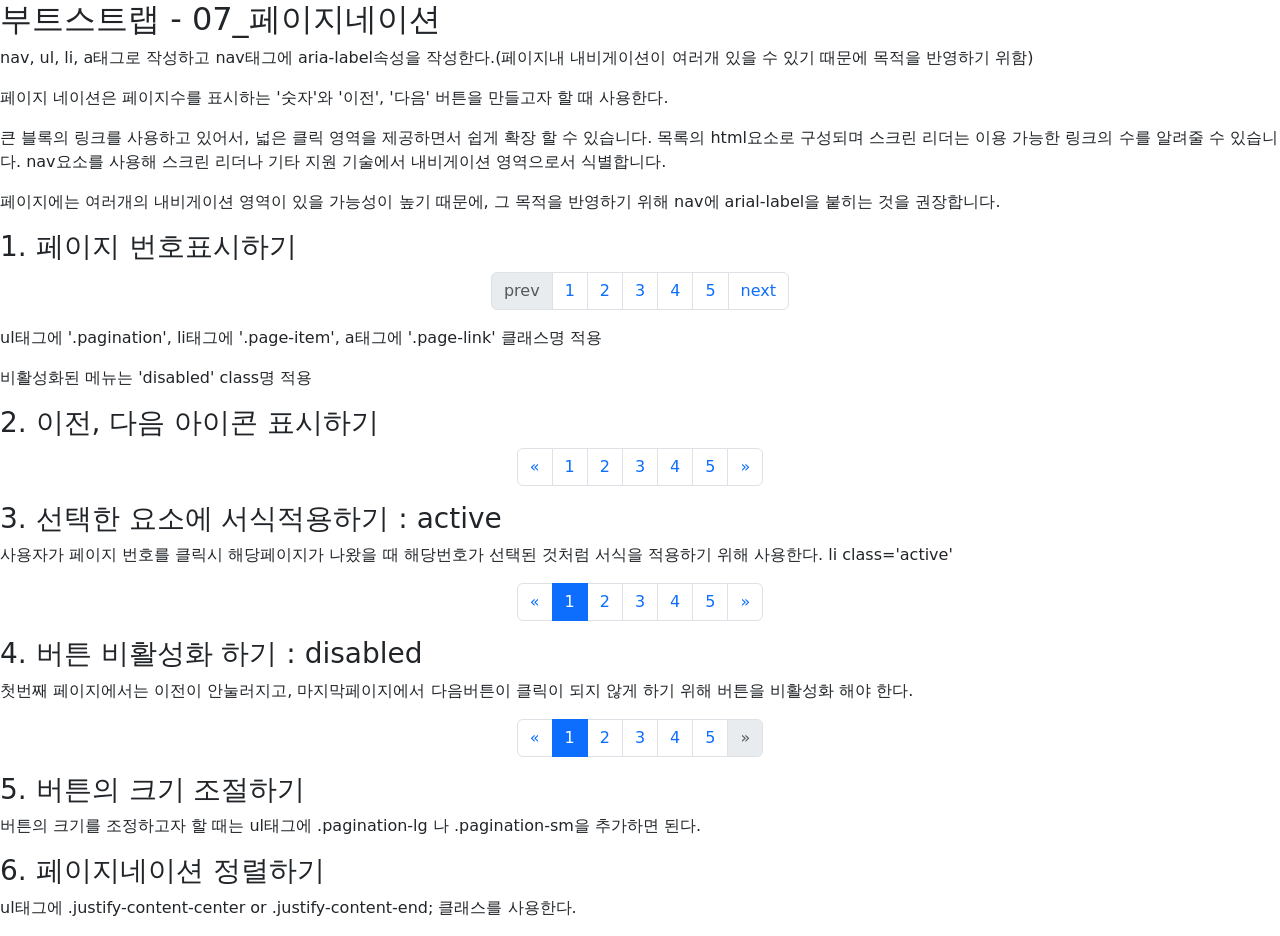
<file: 2일차/04_페이지네이션.html>
<!DOCTYPE html>
<html lang="ko">
<head>
  <meta charset="UTF-8">
  <meta name="viewport" content="width=device-width, initial-scale=1.0">
  <title>부트스트랩 - 07_페이지네이션</title>
  <link href="https://cdn.jsdelivr.net/npm/bootstrap@5.3.3/dist/css/bootstrap.min.css" rel="stylesheet">
  <script src="https://cdn.jsdelivr.net/npm/bootstrap@5.3.3/dist/js/bootstrap.bundle.min.js"></script>
</head>
<body>
  <h2>부트스트랩 - 07_페이지네이션</h2>
  <p>nav, ul, li, a태그로 작성하고 nav태그에 aria-label속성을 작성한다.(페이지내 내비게이션이 여러개 있을 수 있기 때문에 목적을 반영하기 위함)</p>
  <p>페이지 네이션은 페이지수를 표시하는 '숫자'와 '이전', '다음' 버튼을 만들고자 할 때 사용한다.</p>
  <p>큰 블록의 링크를 사용하고 있어서, 넓은 클릭 영역을 제공하면서 쉽게 확장 할 수 있습니다. 목록의 html요소로 구성되며 스크린 리더는 이용 가능한 링크의 수를 알려줄 수 있습니다. nav요소를 사용해 스크린 리더나 기타 지원 기술에서 내비게이션 영역으로서 식별합니다.</p>
  <p>페이지에는 여러개의 내비게이션 영역이 있을 가능성이 높기 때문에, 그 목적을 반영하기 위해 nav에 arial-label을 붙히는 것을 권장합니다.</p>

  <h3>1. 페이지 번호표시하기</h3>
  <nav aria-label="페이지 내비게이션">
    <ul class="pagination justify-content-center">
      <li class="page-item disabled"><a href="#" title="" class="page-link">prev</a></li>
      <li class="page-item"><a href="#" title="" class="page-link">1</a></li>
      <li class="page-item"><a href="#" title="" class="page-link">2</a></li>
      <li class="page-item"><a href="#" title="" class="page-link">3</a></li>
      <li class="page-item"><a href="#" title="" class="page-link">4</a></li>
      <li class="page-item"><a href="#" title="" class="page-link">5</a></li>
      <li class="page-item"><a href="#" title="" class="page-link">next</a></li>
    </ul>
  </nav>
  <p>ul태그에 '.pagination', li태그에 '.page-item', a태그에 '.page-link' 클래스명 적용</p>
  <p>비활성화된 메뉴는 'disabled' class명 적용</p>

  <h3>2. 이전, 다음 아이콘 표시하기</h3>
  <nav aria-label="페이지 내비게이션">
    <ul class="pagination justify-content-center">
      <li class="page-item">
        <a href="#" title="" class="page-link" aria-label="previous">
          <span aria-hidden='true'>&laquo;</span>
        </a>
      </li>
      <li class="page-item"><a href="#" title="" class="page-link">1</a></li>
      <li class="page-item"><a href="#" title="" class="page-link">2</a></li>
      <li class="page-item"><a href="#" title="" class="page-link">3</a></li>
      <li class="page-item"><a href="#" title="" class="page-link">4</a></li>
      <li class="page-item"><a href="#" title="" class="page-link">5</a></li>
      <li class="page-item">
        <a href="#" title="" class="page-link" aria-label="next">
          <span aria-hidden='true'>&raquo;</span>
        </a>
      </li>
    </ul>
  </nav>

  <h3>3. 선택한 요소에 서식적용하기 : active</h3>
  <p>사용자가 페이지 번호를 클릭시 해당페이지가 나왔을 때 해당번호가 선택된 것처럼 서식을 적용하기 위해 사용한다. li class='active'</p>
  <nav aria-label="페이지 내비게이션">
    <ul class="pagination justify-content-center">
      <li class="page-item">
        <a href="#" title="" class="page-link" aria-label="previous">
          <span aria-hidden='true'>&laquo;</span>
        </a>
      </li>
      <li class="page-item active"><a href="#" title="" class="page-link">1</a></li>
      <li class="page-item"><a href="#" title="" class="page-link">2</a></li>
      <li class="page-item"><a href="#" title="" class="page-link">3</a></li>
      <li class="page-item"><a href="#" title="" class="page-link">4</a></li>
      <li class="page-item"><a href="#" title="" class="page-link">5</a></li>
      <li class="page-item">
        <a href="#" title="" class="page-link" aria-label="next">
          <span aria-hidden='true'>&raquo;</span>
        </a>
      </li>
    </ul>
  </nav>

  <h3>4. 버튼 비활성화 하기 : disabled</h3>
  <p>첫번째 페이지에서는 이전이 안눌러지고, 마지막페이지에서 다음버튼이 클릭이 되지 않게 하기 위해 버튼을 비활성화 해야 한다.</p>
  <nav aria-label="페이지 내비게이션">
    <ul class="pagination justify-content-center">
      <li class="page-item">
        <a href="#" title="" class="page-link" aria-label="previous">
          <span aria-hidden='true'>&laquo;</span>
        </a>
      </li>
      <li class="page-item active"><a href="#" title="" class="page-link">1</a></li>
      <li class="page-item"><a href="#" title="" class="page-link">2</a></li>
      <li class="page-item"><a href="#" title="" class="page-link">3</a></li>
      <li class="page-item"><a href="#" title="" class="page-link">4</a></li>
      <li class="page-item"><a href="#" title="" class="page-link">5</a></li>
      <li class="page-item">
        <a href="#" title="" class="page-link disabled" aria-label="next">
          <span aria-hidden='true'>&raquo;</span>
        </a>
      </li>
    </ul>
  </nav>

  <h3>5. 버튼의 크기 조절하기</h3>
  <p>버튼의 크기를 조정하고자 할 때는 ul태그에 .pagination-lg 나 .pagination-sm을 추가하면 된다.</p>

  <h3>6. 페이지네이션 정렬하기</h3>
  <p>ul태그에 .justify-content-center or .justify-content-end; 클래스를 사용한다.</p>  

</body>
</html>
</file>
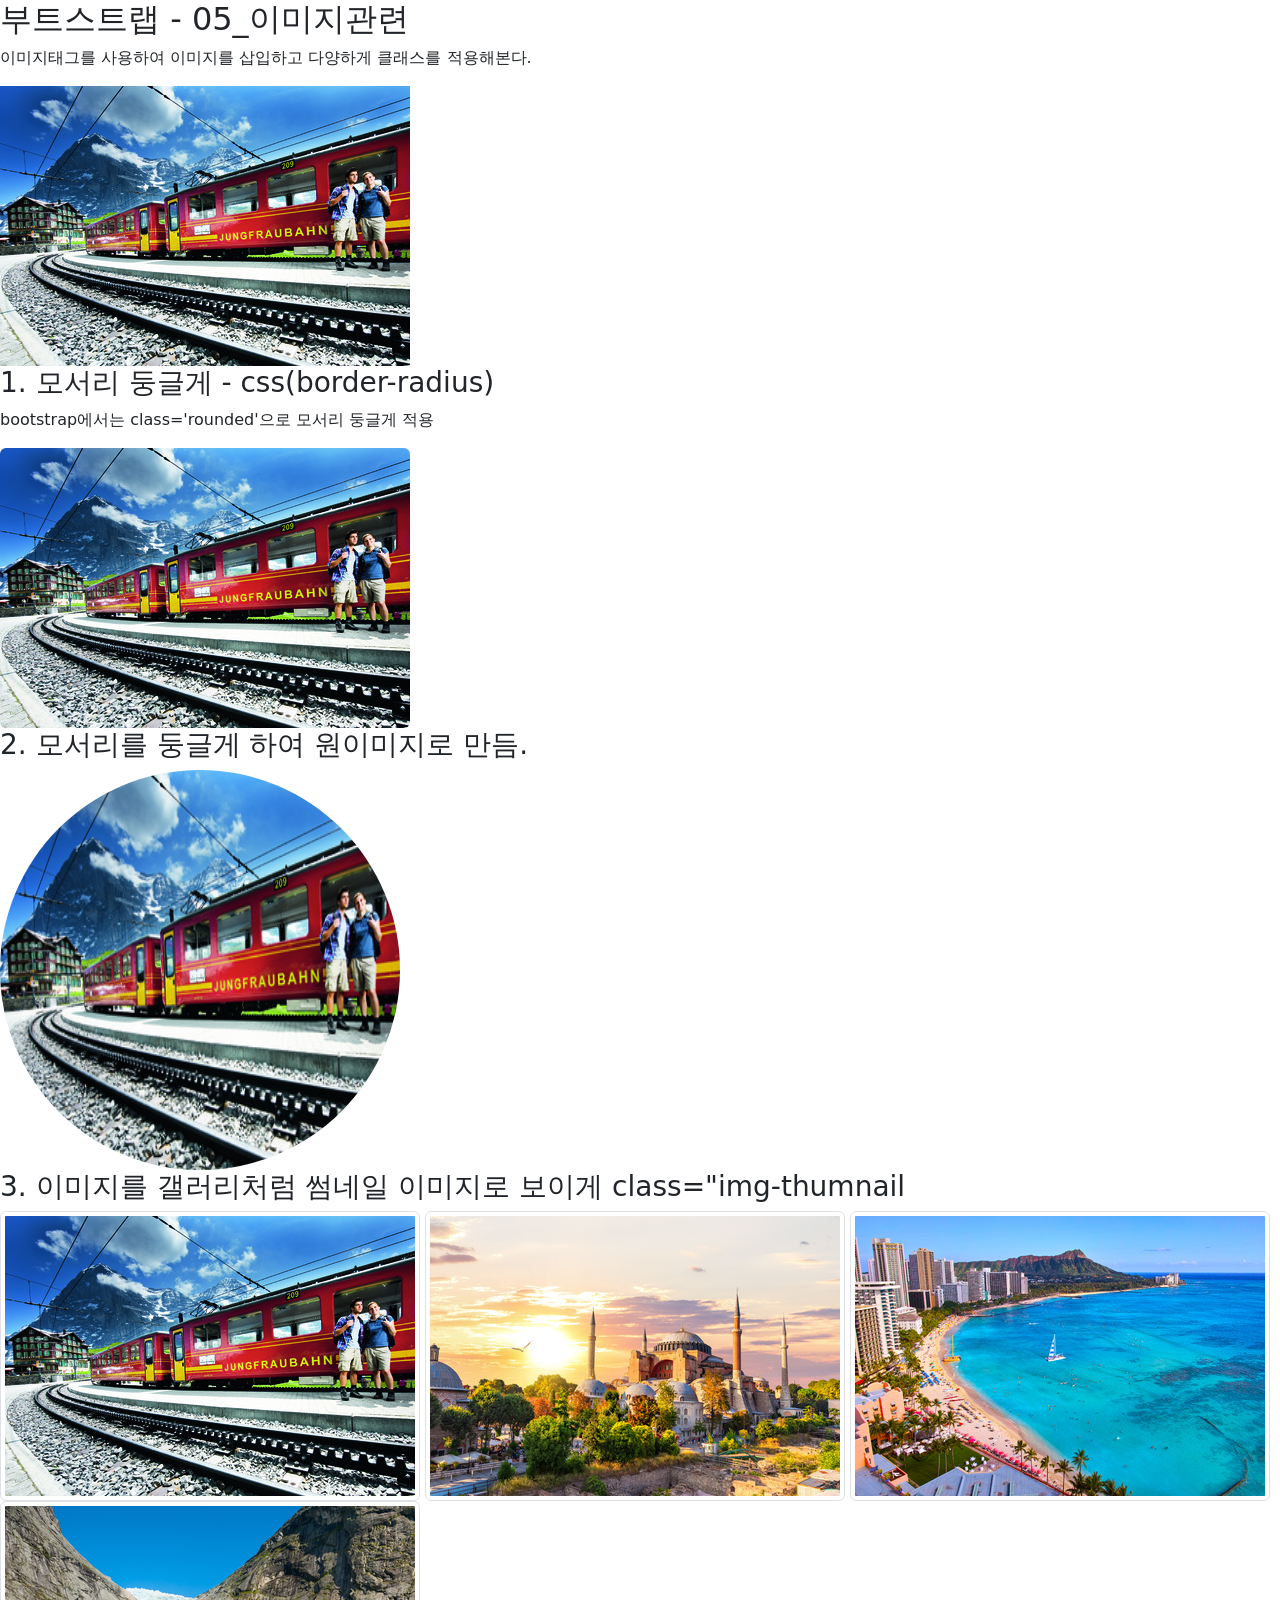
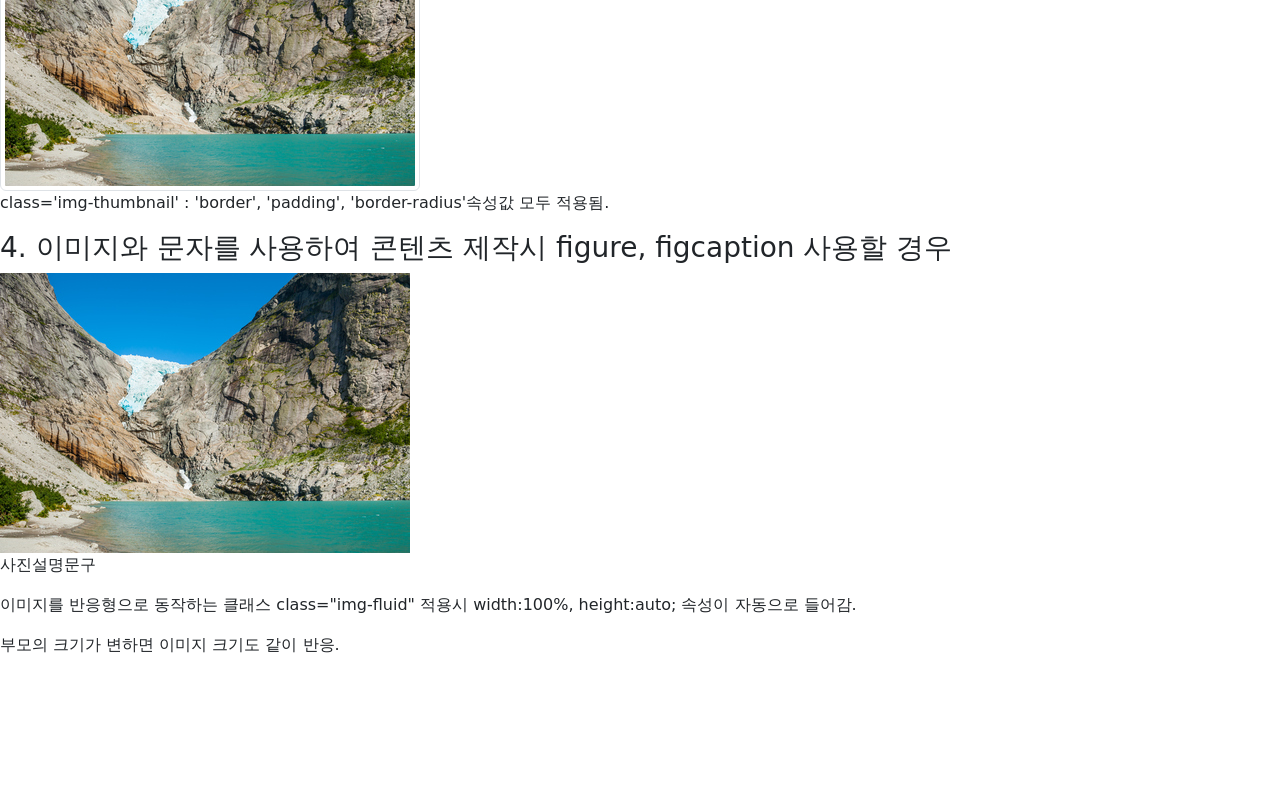
<file: 3일차/01_이미지 관련.html>
<!DOCTYPE html>
<html lang="ko">
<head>
  <meta charset="UTF-8">
  <meta name="viewport" content="width=device-width, initial-scale=1.0">
  <title>부트스트랩 - 05_이미지관련</title>
  <style>
    .img-circle{width:400px;height:400px;}
  </style>
  <link href="https://cdn.jsdelivr.net/npm/bootstrap@5.3.3/dist/css/bootstrap.min.css" rel="stylesheet">
  <script src="https://cdn.jsdelivr.net/npm/bootstrap@5.3.3/dist/js/bootstrap.bundle.min.js"></script>
</head>
<body>
  <h2>부트스트랩 - 05_이미지관련</h2>
  <p>이미지태그를 사용하여 이미지를 삽입하고 다양하게 클래스를 적용해본다.</p>
  <img src="./images/01.jpg" alt="">
  <br>

  <h3>1. 모서리 둥글게 - css(border-radius)</h3>
  <p>bootstrap에서는 class='rounded'으로 모서리 둥글게 적용</p>
  <img src="./images/01.jpg" alt="" class="rounded">

  <h3>2. 모서리를 둥글게 하여 원이미지로 만듬.</h3>
  <img src="./images/01.jpg" alt="" class="rounded-circle img-circle">

  <h3>3. 이미지를 갤러리처럼 썸네일 이미지로 보이게 class="img-thumnail</h3>
  <img src="./images/01.jpg" alt="" class="img-thumbnail">
  <img src="./images/02.jpg" alt="" class="img-thumbnail">
  <img src="./images/03.jpg" alt="" class="img-thumbnail">
  <img src="./images/04.jpg" alt="" class="img-thumbnail">

  <p>class='img-thumbnail' : 'border', 'padding', 'border-radius'속성값 모두 적용됨.</p>

  <h3>4. 이미지와 문자를 사용하여 콘텐츠 제작시 figure, figcaption 사용할 경우</h3>
  <figure>
    <img src="./images/04.jpg" alt="" class="img-fluid">
    <figcaption>사진설명문구</figcaption>
  </figure>

  <p>이미지를 반응형으로 동작하는 클래스 class="img-fluid" 적용시 width:100%, height:auto; 속성이 자동으로 들어감.</p>
  <p>부모의 크기가 변하면 이미지 크기도 같이 반응.</p>

  <br><br><br><br><br>
</body>
</html>
</file>
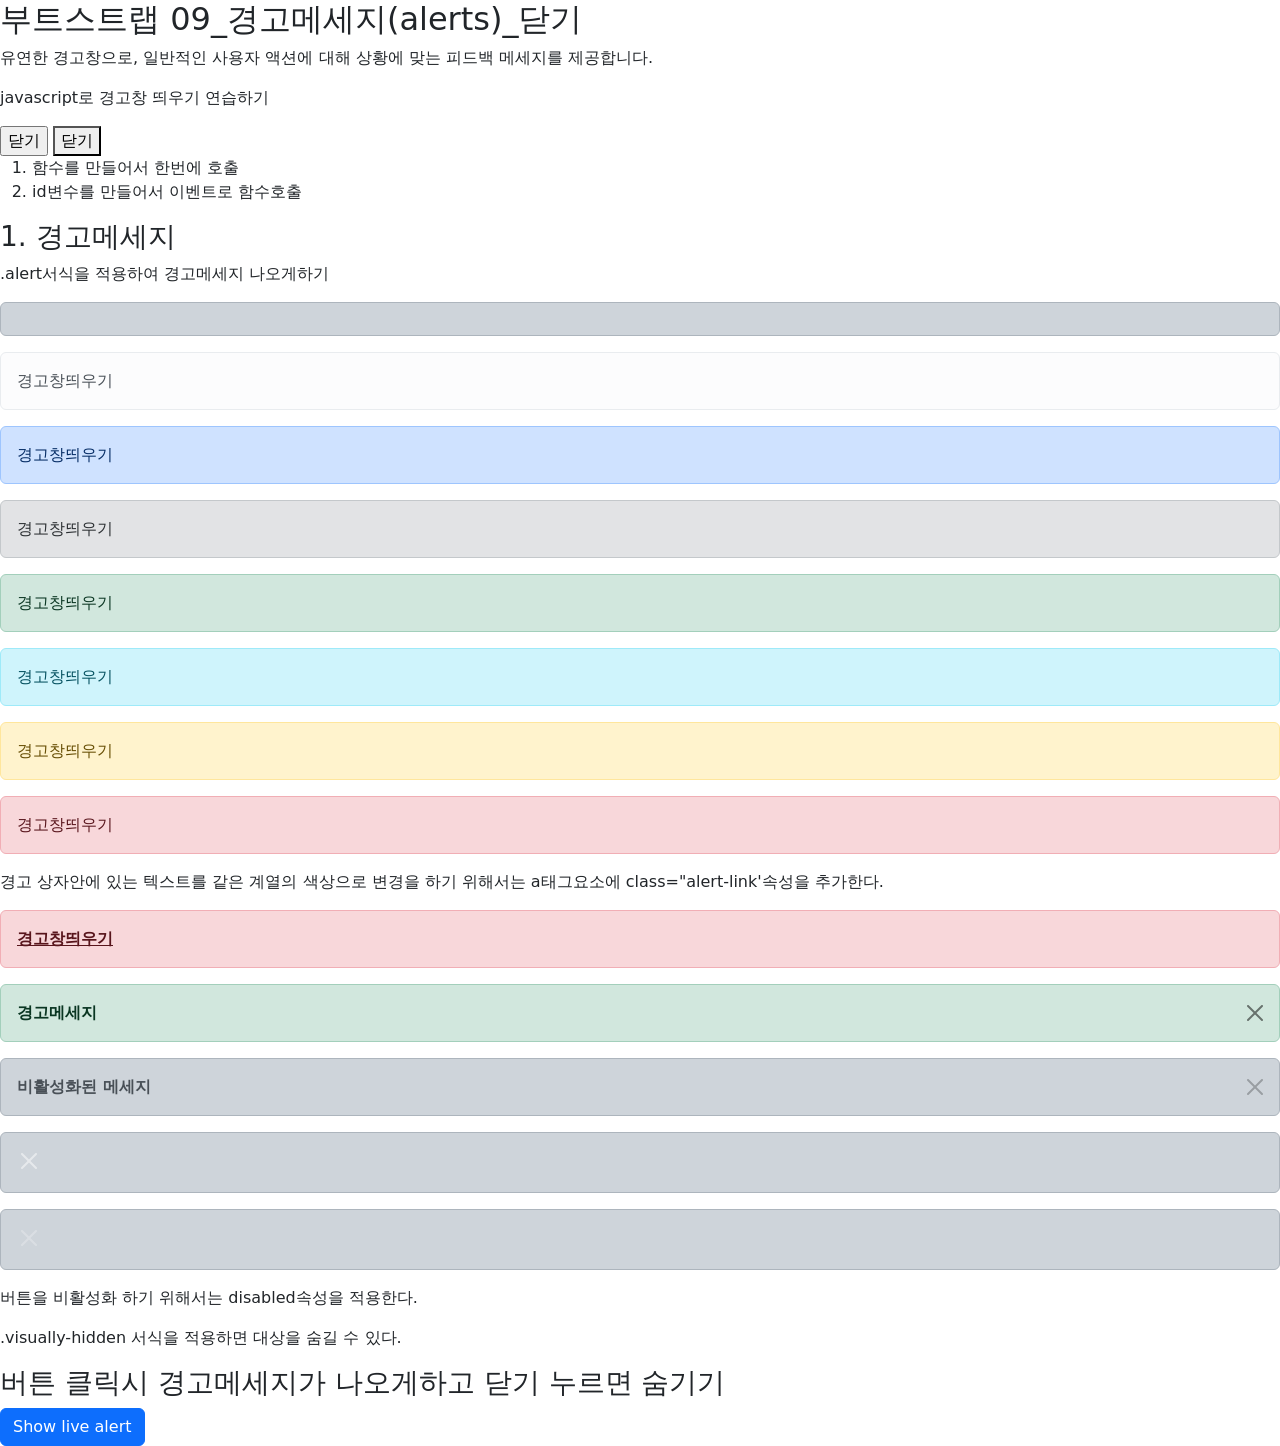
<file: 3일차/03_경고메세지_닫기.html>
<!DOCTYPE html>
<html lang="ko">
<head>
  <meta charset="UTF-8">
  <meta name="viewport" content="width=device-width, initial-scale=1.0">
  <title>부트스트랩 09_경고메세지_닫기</title>
  <!-- 부트스트랩 css -->
  <link href="https://cdn.jsdelivr.net/npm/bootstrap@5.3.3/dist/css/bootstrap.min.css" rel="stylesheet">
  <!-- 부트스트랩 js -->
  <script src="https://cdn.jsdelivr.net/npm/bootstrap@5.3.3/dist/js/bootstrap.bundle.min.js"></script>
</head>
<body>
  <h2>부트스트랩 09_경고메세지(alerts)_닫기</h2>
  <p>유연한 경고창으로, 일반적인 사용자 액션에 대해 상황에 맞는 피드백 메세지를 제공합니다.</p>

  <p>javascript로 경고창 띄우기 연습하기</p>
  <!-- <input type="button" value="닫기" onclick="msg();"> -->
    <!-- <button onclick="msg();">닫기</button> -->

  <input type="button" value="닫기" id="btn01">
  <button id="btn02">닫기</button>

  <ol>
    <li>함수를 만들어서 한번에 호출</li>
    <li>id변수를 만들어서 이벤트로 함수호출</li>
  </ol>

  <h3>1. 경고메세지</h3>
  <p>.alert서식을 적용하여 경고메세지 나오게하기</p>

  <div class="alert alert-dark"></div>
  <div class="alert alert-light">경고창띄우기</div>
  <div class="alert alert-primary">경고창띄우기</div>
  <div class="alert alert-secondary">경고창띄우기</div>
  <div class="alert alert-success">경고창띄우기</div>
  <div class="alert alert-info">경고창띄우기</div>
  <div class="alert alert-warning">경고창띄우기</div>
  <div class="alert alert-danger">경고창띄우기</div>

  <p>경고 상자안에 있는 텍스트를 같은 계열의 색상으로 변경을 하기 위해서는 a태그요소에 class="alert-link'속성을 추가한다.</p>
  
  <div class="alert alert-danger"><a href="#" title="" class="alert-link">경고창띄우기</a></div>

  <div class="alert alert-success alert-dismissible">
    <strong>경고메세지</strong>
    <button type="button" class="btn-close" data-dismiss="alert" aria-label="close"></button>
  </div>

  <div class="alert alert-dark alert-dismissible">
    <strong>비활성화된 메세지</strong>
    <button type="button" class="btn-close" disabled aria-label="Close"></button>
  </div>

  <div class="alert alert-dark">
    <button type="button" class="btn-close btn-close-white" aria-label="Close"></button>
  </div>

  <div class="alert alert-dark">
    <button type="button" class="btn-close btn-close-white" disabled aria-label="Close"></button>
  </div>

  <p>버튼을 비활성화 하기 위해서는 disabled속성을 적용한다.</p>
  <p>.visually-hidden 서식을 적용하면 대상을 숨길 수 있다.</p>

  <h3>버튼 클릭시 경고메세지가 나오게하고 닫기 누르면 숨기기</h3>
  <div id="box"></div>
  <button type="button" class="btn btn-primary" id="liveAlertBtn">Show live alert</button>


  <script>
    const box = document.getElementById('box');
    const appendAlert = (message, type)=>{
      const wrapper = document.createElement('div');
      wrapper.innerHTML=[
      `<div class="alert alert-${type} alert-dismissible" role="alert">`,
      `<div>${message}</div>`,
      `<button type="button" class="btn-close btn-close-dark fade" data-bs-dismiss='alert' aria-label="Close"></button>
      </div>`
      ].join('');

      //박스에 wrapper내용을 삽입하여 출력한다.
      box.append(wrapper);
    }

    //버튼을 클릭하면 위 appendAlert함수를 호출하여 실행한다.
    const alertBtn = document.getElementById('liveAlertBtn');
    if(alertBtn){
      alertBtn.addEventListener('click', ()=>{    // function() == ()=>
        appendAlert('경고메세지, 이 글은 버튼을 누르면 나오는 메세지입니다.', 'success');
      });
    }

    const alertList = document.querySelectorAll('.alert')
    const alerts = [...alertList].map(element => new bootstrap.Alert(element))

    const btn1 = document.getElementById('btn01');
    const btn2 = document.getElementById('btn02');

    btn1.addEventListener('click',msg);
    btn2.addEventListener('click',msg);

    function msg(){
      alert('경고창 띄우기');
    }
  </script>
</body>
</html>
</file>
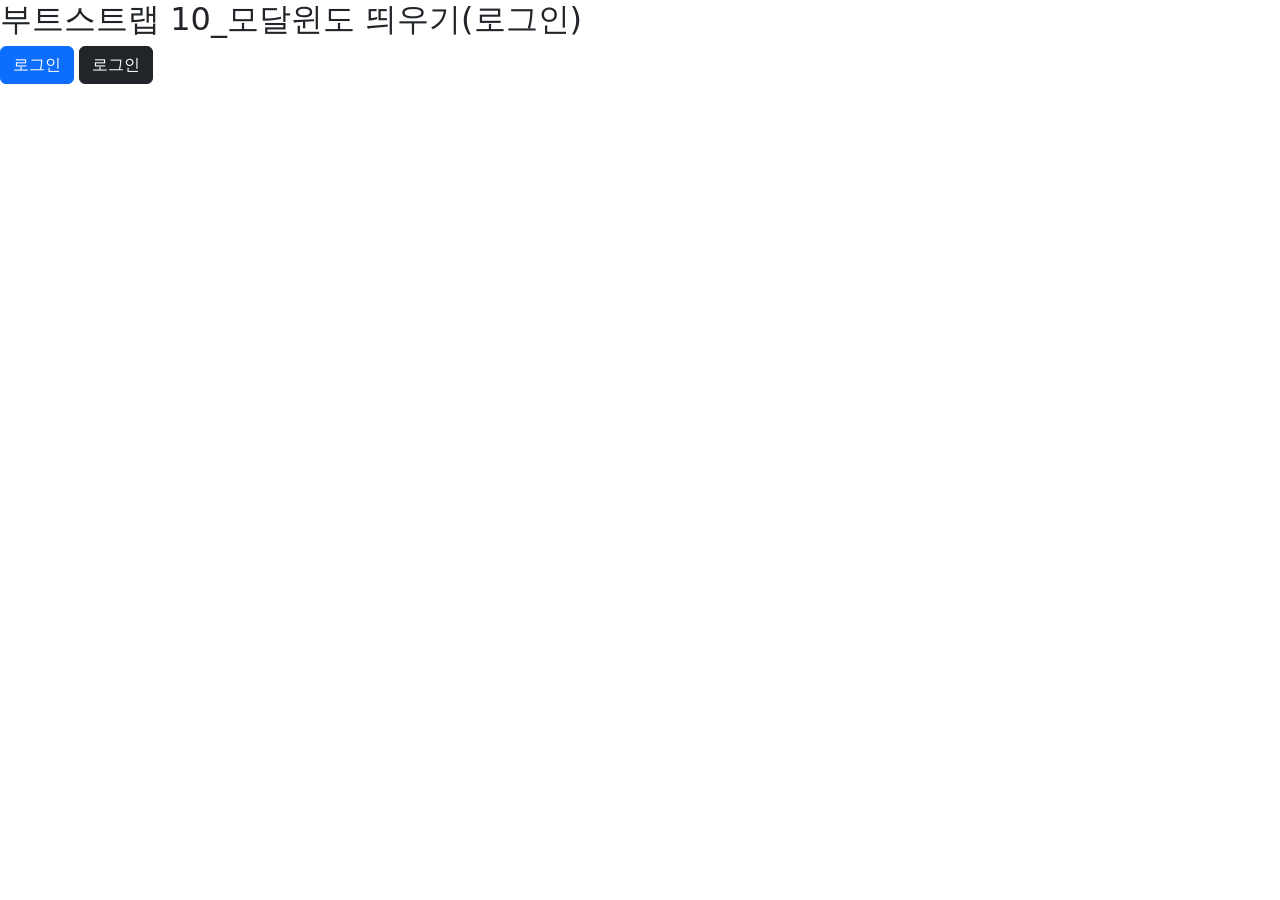
<file: 3일차/04_모달윈도 띄우기(로그인).html>
<!DOCTYPE html>
<html lang="ko">
<head>
  <meta charset="UTF-8">
  <meta name="viewport" content="width=device-width, initial-scale=1.0">
  <title>부트스트랩 10_모달윈도 띄우기(로그인)</title>
  <!-- 부트스트랩 css -->
  <link href="https://cdn.jsdelivr.net/npm/bootstrap@5.3.3/dist/css/bootstrap.min.css" rel="stylesheet">
  <!-- 부트스트랩 js -->
  <script src="https://cdn.jsdelivr.net/npm/bootstrap@5.3.3/dist/js/bootstrap.bundle.min.js"></script>
  <!-- 부트스트랩 아이콘 주소 -->
  <link rel="stylesheet" href="https://cdn.jsdelivr.net/npm/bootstrap-icons@1.11.3/font/bootstrap-icons.min.css">
</head>
<body>
  <h2>부트스트랩 10_모달윈도 띄우기(로그인)</h2>

  <input type="button" value="로그인" class="btn btn-primary" data-bs-toggle="modal" data-bs-target="#modal_box">

  <button class="btn btn-dark" data-bs-toggle="modal" data-bs-target="#modal_box">로그인</button>

  <!-- 모달윈도 -->
  <div class="modal fade" id="modal_box">
    <div class="modal-dialog modal-dialog-centered">
      <div class="modal-content">
        <div class="modal-header border-0">
          <h1 class="modal-title text-center">
            <i class="bi bi-person-circle"></i>
          </h1>
          <button type="button" class="btn-close" data-bs-dismiss="modal" aria-label="Close">
          </button>          
        </div>

        <div class="modal-body">
          <h2 class="text-center">Member Login</h2>
          <div class="input-group mb-3">
            <input type="text" placeholder="Username" class="form-control form-control-lg" aria-label="사용자 이름">
          </div>
          
          <div class="input-group mb-3">
            <input type="password" placeholder="Password" class="form-control form-control-lg" aria-label="패스워드">
          </div>

          <div class="d-grid gap-2">
            <input type="submit" class="btn btn-primary" value="Sign in">
          </div>
        </div>

        <div class="d-grid gap-2">
          <button class="btn btn-secondary">Forgot Password?</button>
        </div>
      </div>
    </div>
  </div>

</body>
</html>
</file>
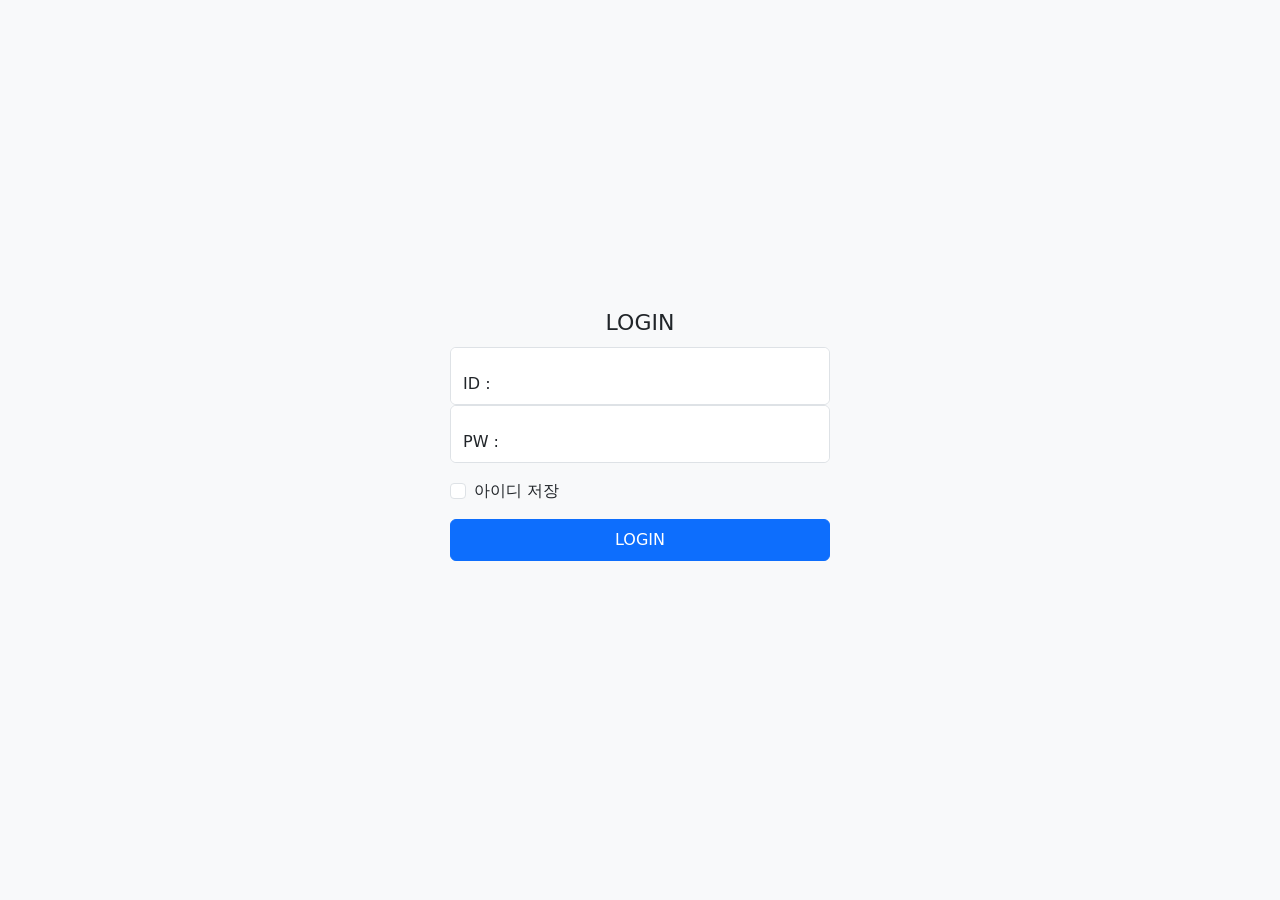
<file: 3일차/05_실습_로그인폼.html>
<!DOCTYPE html>
<html lang="ko">
<head>
  <meta charset="UTF-8">
  <meta name="viewport" content="width=device-width, initial-scale=1.0">
  <title>부트스트랩을 활용한 로그인폼</title>
  <!-- 부트스트랩 서식 cdn -->
  <link href="https://cdn.jsdelivr.net/npm/bootstrap@5.3.3/dist/css/bootstrap.min.css" rel="stylesheet">

  <!-- 부트스트랩 javascript cdn -->
  <script src="https://cdn.jsdelivr.net/npm/bootstrap@5.3.3/dist/js/bootstrap.bundle.min.js"></script>

  <style>
    body{
      /* background:linear-gradient(yellow, green); */
      height:100vh;
      user-select: none;
      background:#f8f9fa;
      box-sizing: border-box;
    }
    fieldset{
      width:380px;height:288px;
      margin:auto;
      position:absolute;top:50%;left:50%;
      transform: translate(-50%, -50%);
    }
    label:focus{background:none;}
    h1{display:none;}
    legend{font-size:22px;}
  </style>
</head> 
<body>
  <form name="login" mentod="get/post" action="받을 서버주소 a.php">
    <!-- 상단 헤더영역 -->
    <header>
      <h1>상단로고</h1>
    </header>

    <!-- 메인콘텐츠 -->
    <main>
      <fieldset class="text-center" id="login_form">
        <legend class="text-uppercase">Login</legend>
        <div class="form-floating">
          <label for="id_txt" class="form-control">ID : </label>
          <input type="text" id="id_txt" class="form-control" placeholder="ID입력" maxlength="16">
        </div>
        <div class="form-floating">
          <label for="pw_txt" class="form-control">PW : </label>
          <input type="password" id="pw_txt" class="form-control" placeholder="PASSWORD 입력" maxlength="16">
        </div>
        <p class="form-check text-start my-3">   <!-- my : margin-y -->
          <input type="checkbox" class="form-check-input" id="id_save" value="remember-me">
          <label for="id_save" class="form-check-label">아이디 저장</label>
        </p>
        <p>
          <input type="submit" value="LOGIN" class="btn btn-primary w-100 py-2">
        </p>  
      </fieldset>    
    </main>

    <!-- 하단 푸터영역 -->
    <footer></footer>    
  </form>
</body>
</html>
</file>
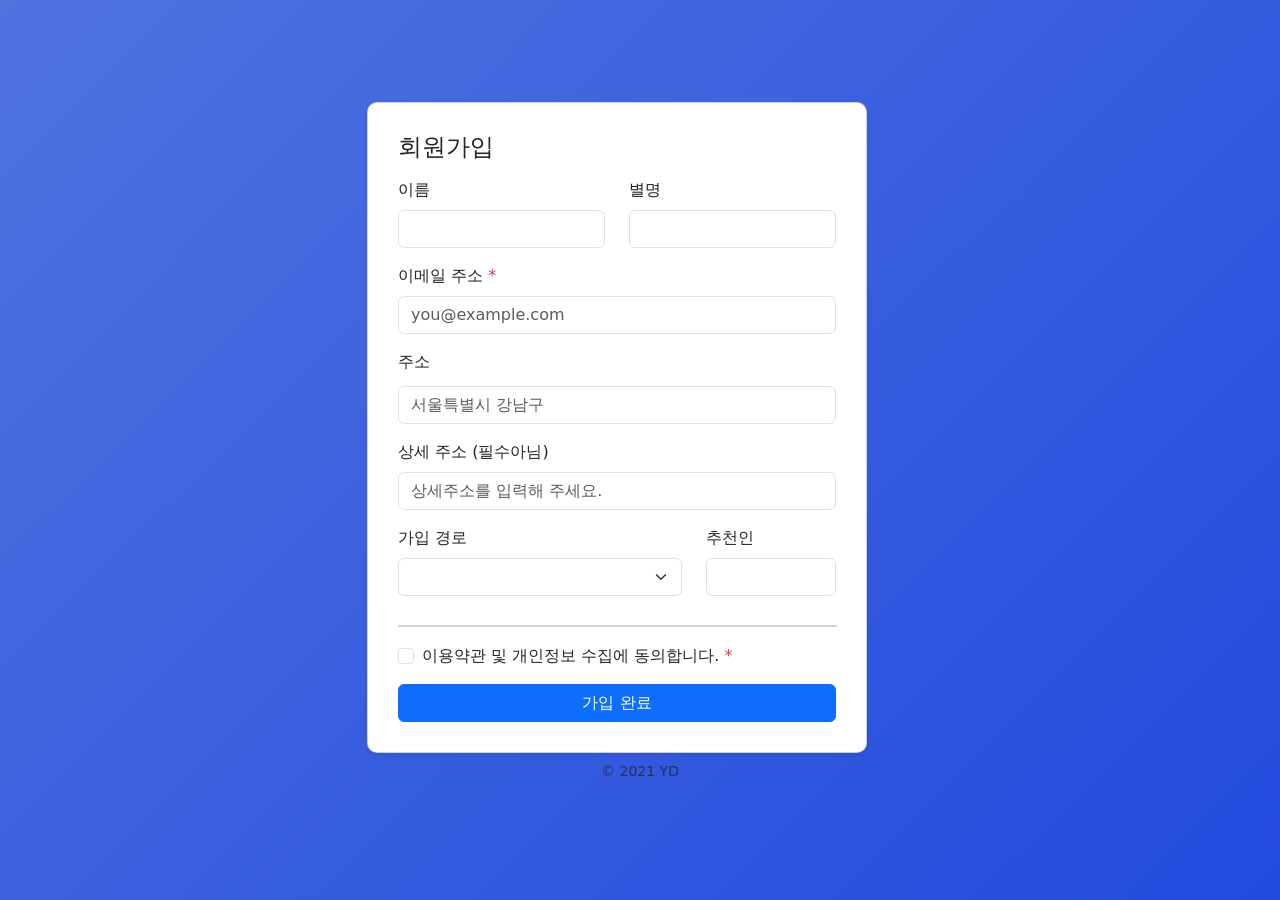
<file: 3일차/05_실습_회원가입.html>
<!DOCTYPE html>
<html lang="ko">

<head>
  <meta charset="UTF-8">
  <meta name="viewport" content="width=device-width, initial-scale=1.0">
  <title>부트스트랩 04_모달윈도 띄우기(로그인)</title>

  <!-- 1. 부트스트랩 css cdn주소 -->
  <link href="https://cdn.jsdelivr.net/npm/bootstrap@5.3.8/dist/css/bootstrap.min.css" rel="stylesheet"
    integrity="sha384-sRIl4kxILFvY47J16cr9ZwB07vP4J8+LH7qKQnuqkuIAvNWLzeN8tE5YBujZqJLB" crossorigin="anonymous">

  <!-- 2. 부트스트랩 js cdn주소 -->
  <script src="https://cdn.jsdelivr.net/npm/bootstrap@5.3.8/dist/js/bootstrap.bundle.min.js"
    integrity="sha384-FKyoEForCGlyvwx9Hj09JcYn3nv7wiPVlz7YYwJrWVcXK/BmnVDxM+D2scQbITxI"
    crossorigin="anonymous"></script>


  <style>
    body {
      padding: 50px;
      /* 상하좌우 모두 20px 패딩 */
    }

    .card-body {
      padding: 30px;
      /* 카드 내부에 30px 패딩 */
    }

    .card-title {
      font-family: 'Roboto', sans-serif;
    }

    /* col-md-8과 col-md-4 요소의 하단에만 선 추가 */
    .custom-underline {
      position: relative;
      /* 하단 선을 정확히 위치시키기 위해 상대적인 위치 설정 */
    }

    .custom-underline:after {
      content: '';
      /* 가상 요소 */
      position: absolute;
      bottom: -30px;
      /* 하단에 위치 */
      left: 12px;
      width: 95%;
      /* 전체 너비에 선 추가 */
      transform: translateY(50%);
      border-bottom: 2px solid #d3d3d3;
      /* 2px 파란색 선 추가 */
    }

    /* 포커스 시 하단 선 색상 변경 */
    .form-select:focus,
    .form-control:focus {
      border-bottom-color: #0056b3;
      /* 포커스 시 선 색상 변경 */
    }

    body {
      background: linear-gradient(135deg, #4e73df, #224ade);
      height: 100vh;
      display: flex;
      justify-content: center;
      align-items: center;
    }

    .card {
      border-radius: 10px;
      box-shadow: 0px 4px 8px rgba(0, 0, 0, .2);
      width: 100%;
      max-width: 500px;
      /* width:70%;
      margin:0 auto; */
    }

    h2 {
      font-size: 22px;
    }
  </style>


</head>

<body class="bg-light py-5">
  <main class="container">
    <div class="row justify-content-center">
      <div class="col-md-8 col-lg-6">
        <div class="card shadow-sm">
          <div class="card-body">
            <h4 class="card-title mb-3">회원가입</h4>

            <!-- Form start -->
            <form id="signupForm" novalidate>

              <!-- 이름 -->
              <div class="row mb-3">

                <div class="col-md-6">
                  <label for="name" class="form-label">이름 <span class="text-danger"></span></label>
                  <input type="text" class="form-control" id="name" name="name" required>
                  <div class="invalid-feedback">이름을 입력해주세요.</div>
                </div>

                <!-- 별명 -->
                <div class="col-md-6">
                  <label for="nickname" class="form-label">별명</label>
                  <input type="text" class="form-control" id="nickname" name="nickname">
                </div>
              </div>

              <!-- 이메일 -->
              <div class="mb-3">
                <label for="email" class="form-label">이메일 주소 <span class="text-danger">*</span></label>
                <input type="email" class="form-control" id="email" name="email" placeholder="you@example.com" required>
                <div class="invalid-feedback">유효한 이메일 주소를 입력해주세요.</div>
              </div>

              <!-- 주소 (우편번호 + 상세주소) -->
              <div class="mb-3">
                <label class="form-label">주소</label>
                <div class="row g-2">
                  <div class="col-5">
                  </div>
                  <div class="mt-1">
                    <input type="text" class="form-control" id="address" name="address" placeholder="서울특별시 강남구"
                      aria-label="기본 주소">
                  </div>
                </div>
                <div class="mt-3">
                  <label class="form-label">상세 주소 (필수아님)</label>
                  <input type="text" class="form-control" id="addressDetail" name="addressDetail"
                    placeholder="상세주소를 입력해 주세요.">
                </div>
              </div>

              <div class="row mb-5 custom-underline">
                <!-- 가입 경로 -->
                <div class="col-md-8">
                  <label for="channel" class="form-label">가입 경로</label>
                  <select id="channel" name="channel" class="form-select">
                    <option value=""></option>
                    <option value="search">검색엔진</option>
                    <option value="sns">SNS</option>
                    <option value="friend">지인 추천</option>
                    <option value="ad">광고</option>
                    <option value="etc">기타</option>
                  </select>
                </div>

                <!-- 추천인 -->
                <div class="col-md-4">
                  <label for="referrer" class="form-label">추천인</label>
                  <input type="text" class="form-control " id="referrer" name="referrer">
                </div>
              </div>

              <!-- 동의 체크 (예시) -->
              <div class="mb-3 form-check">
                <input type="checkbox" class="form-check-input" id="agree" required>
                <label class="form-check-label" for="agree">이용약관 및 개인정보 수집에 동의합니다. <span
                    class="text-danger">*</span></label>
                <div class="invalid-feedback">동의가 필요합니다.</div>
              </div>

              <!-- 버튼 그룹 -->
              <div class="d-flex justify-content-center gap-2">
                <button type="submit" class="btn btn-primary w-100">가입 완료</button>
              </div>

            </form>
            <!-- Form end -->

          </div>
        </div>
        <p class="text-muted text-center small mt-2"> &copy; 2021 YD</p>
      </div>
    </div>
  </main>

  <script src="https://cdn.jsdelivr.net/npm/bootstrap@5.3.8/dist/js/bootstrap.bundle.min.js"></script>
  <script>
    // 우편번호 검색 데모 (실제 API 연동 시 교체)
    document.getElementById('findPostBtn').addEventListener('click', function () {
      // 데모: 고정값 채우기
      document.getElementById('postcode').value = '12345';
      document.getElementById('address').value = '서울특별시 예시구 예시동';
      document.getElementById('addressDetail').focus();
    });

    // 부트스트랩 양식 검증 처리
    (function () {
      'use strict'
      const form = document.getElementById('signupForm');
      form.addEventListener('submit', function (event) {
        if (!form.checkValidity()) {
          event.preventDefault();
          event.stopPropagation();
        } else {
          event.preventDefault();
          // 실제 환경: 여기에서 서버로 폼 전송 (fetch / axios 등)
          const data = new FormData(form);
          const obj = Object.fromEntries(data.entries());
          console.log('폼 제출 데이터:', obj);
          alert('가입이 요청되었습니다 (데모). 콘솔을 확인하세요.');
          form.reset();
        }
        form.classList.add('was-validated');
      }, false)
    })();
  </script>

</body>

</html>
</file>
